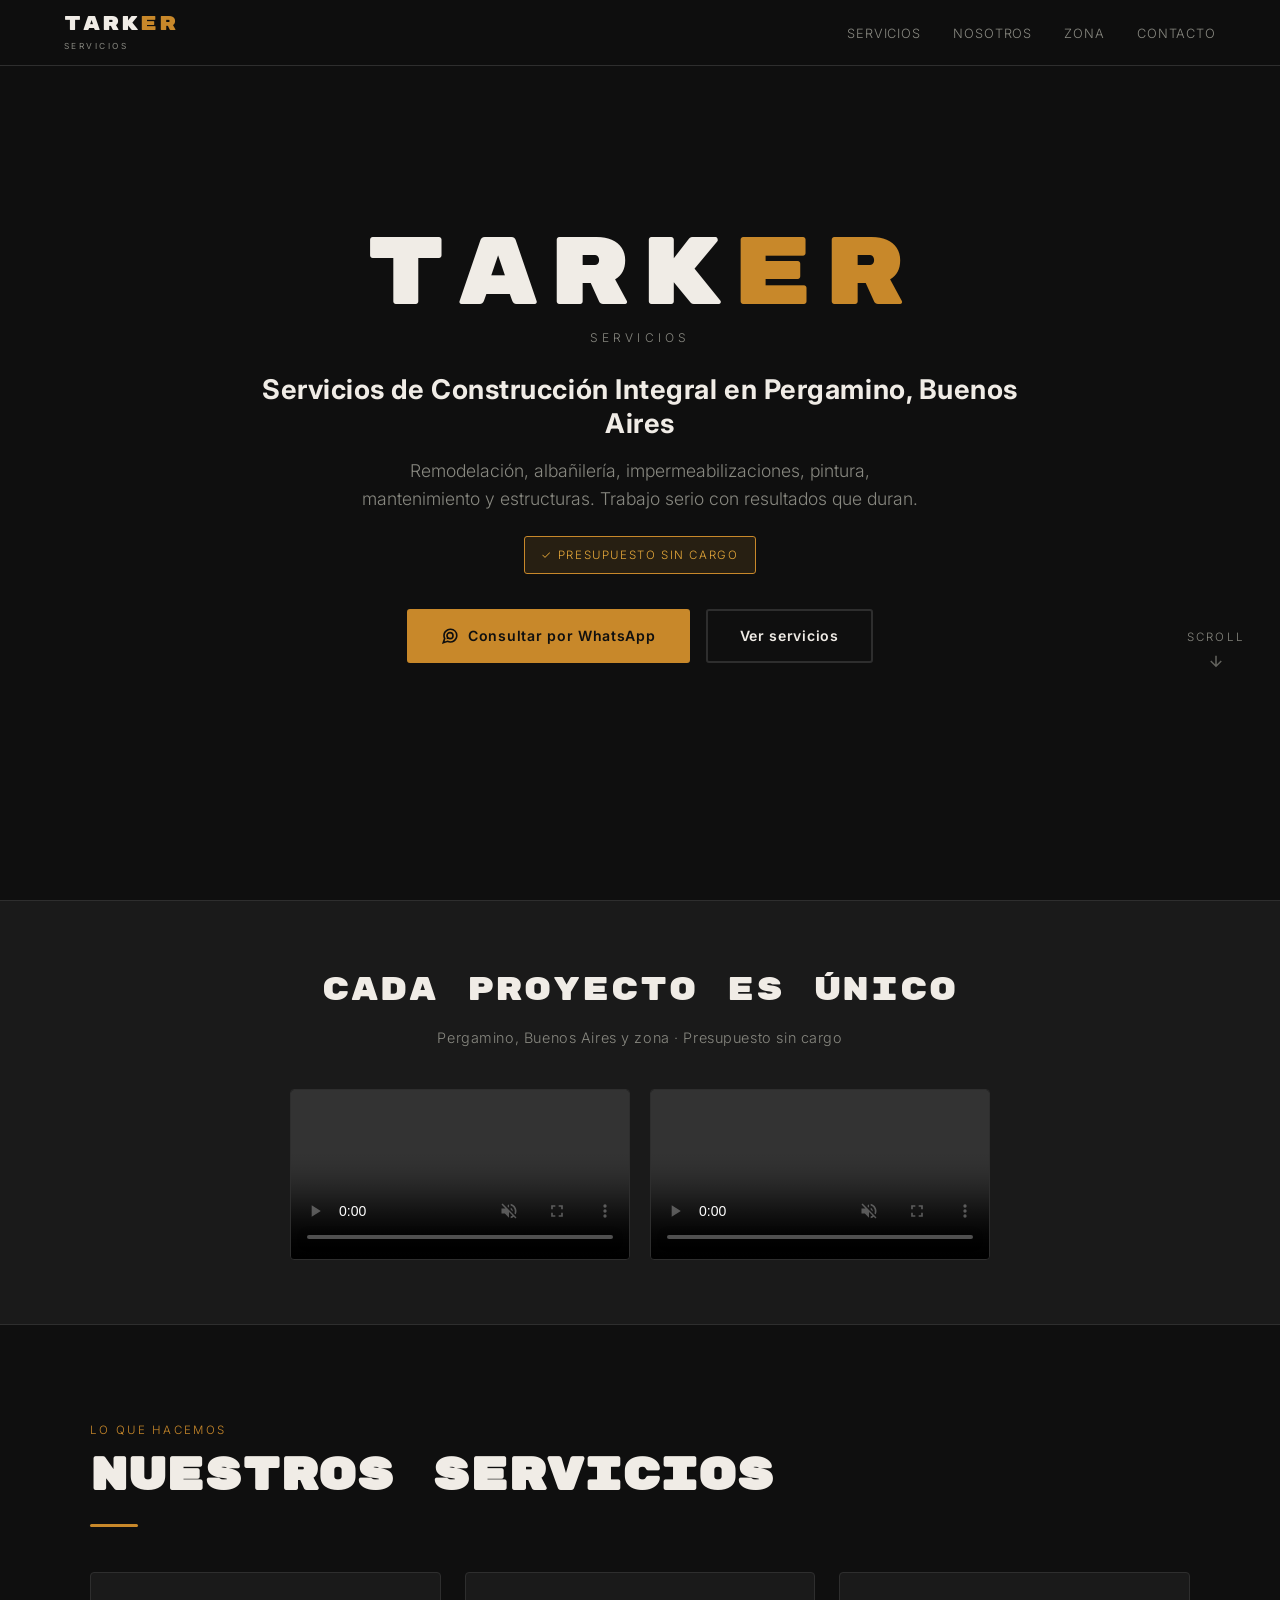
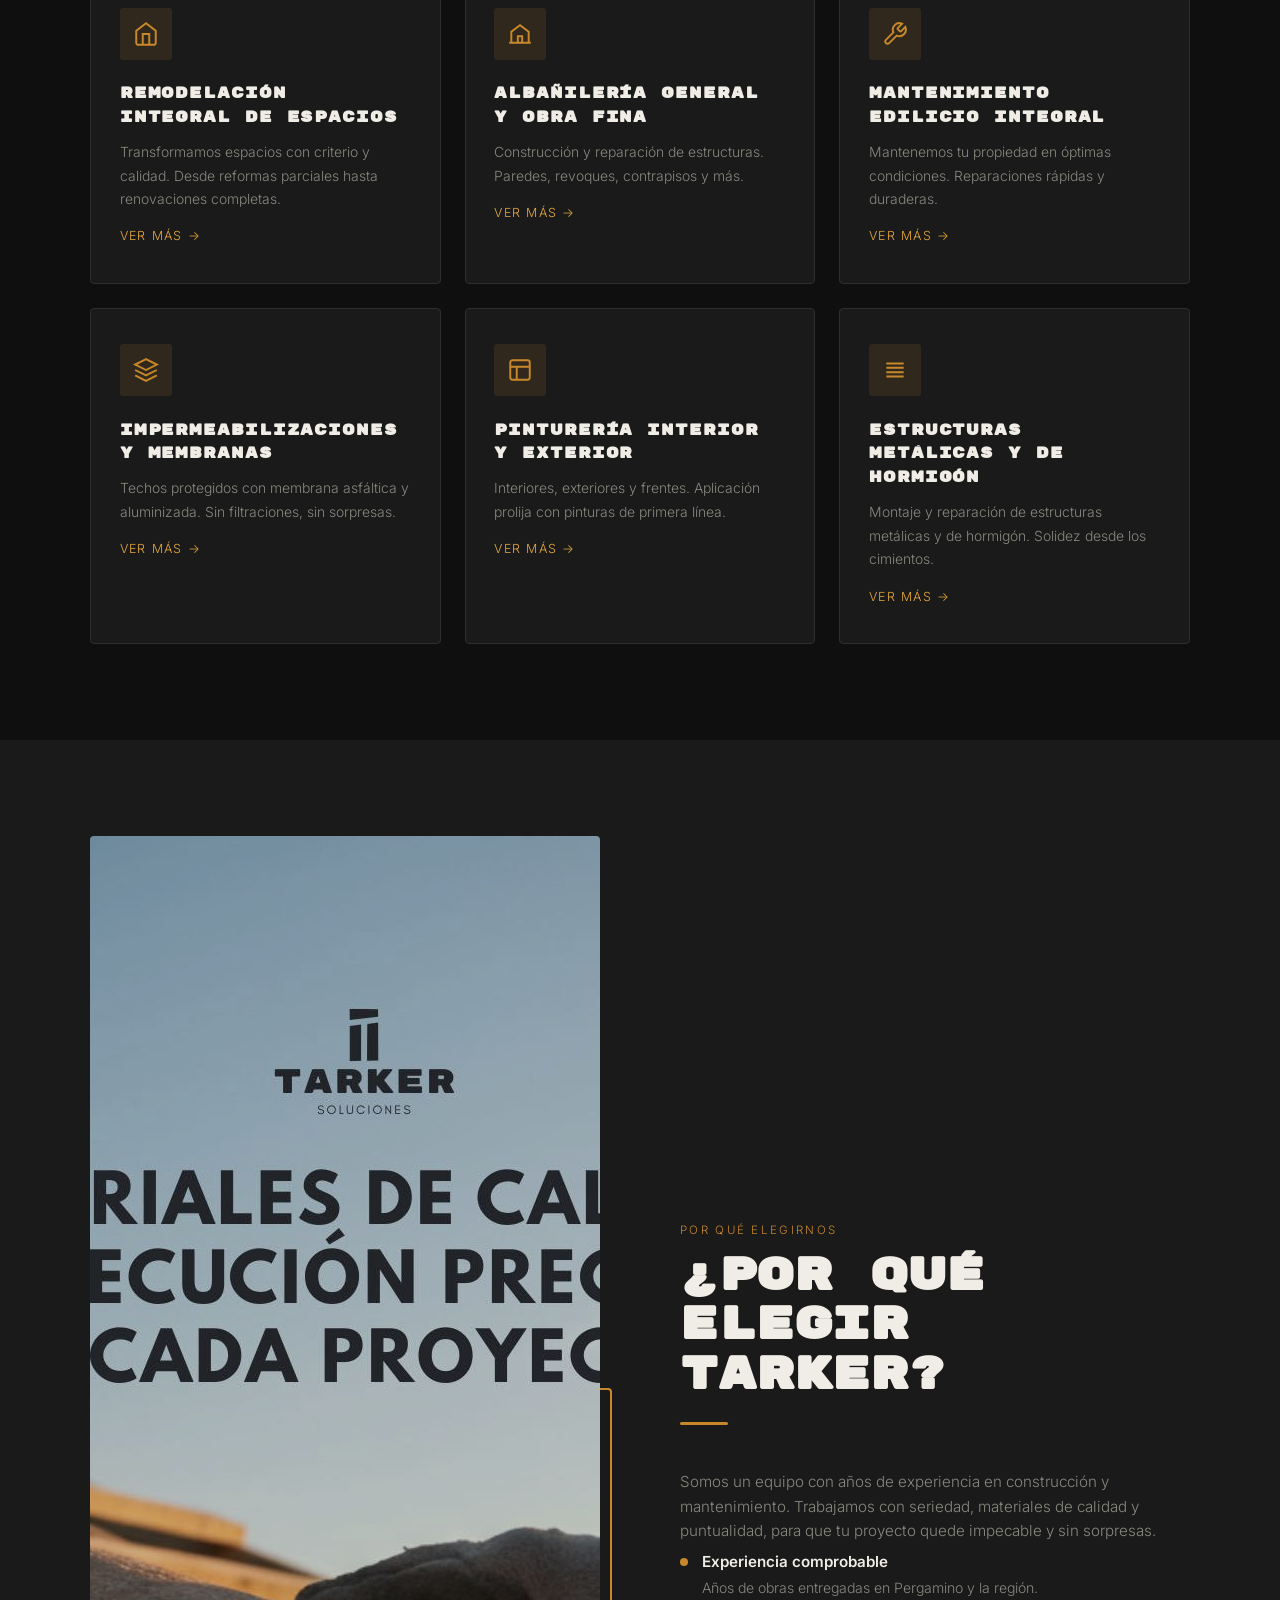
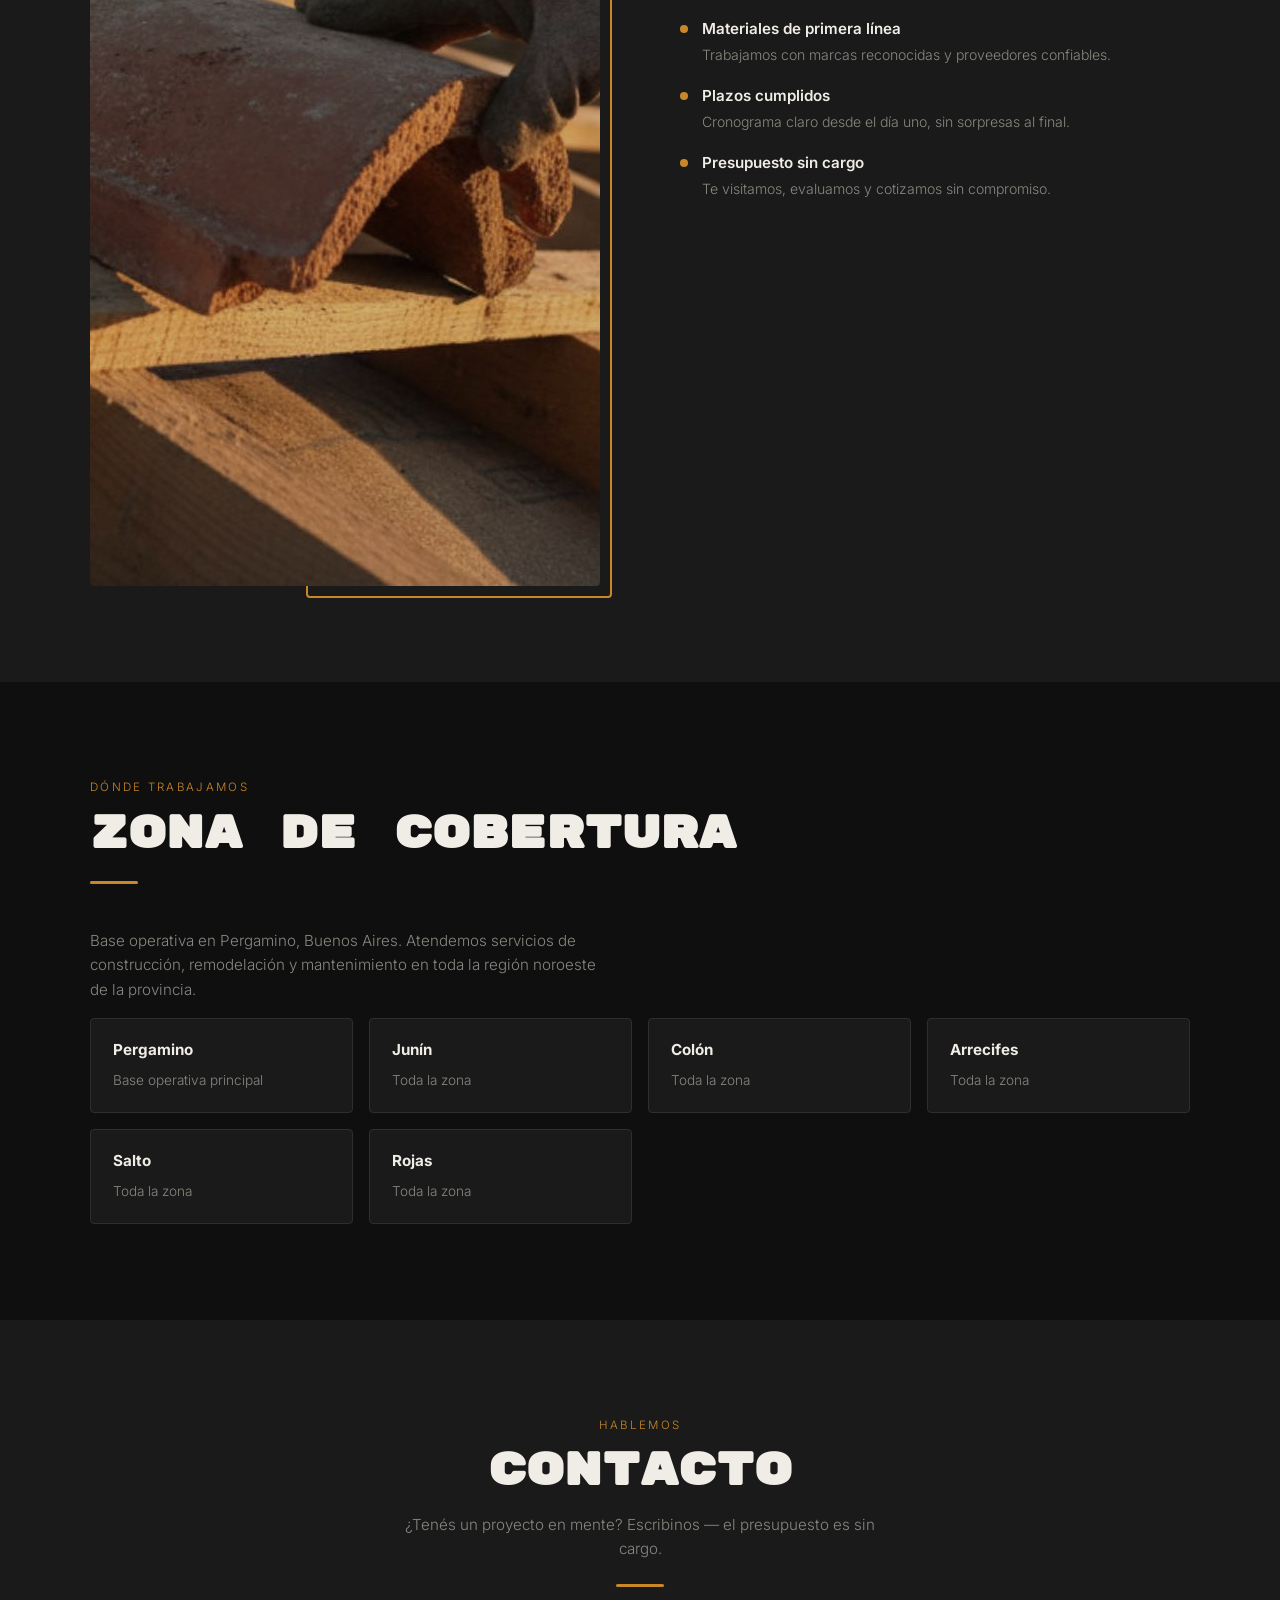
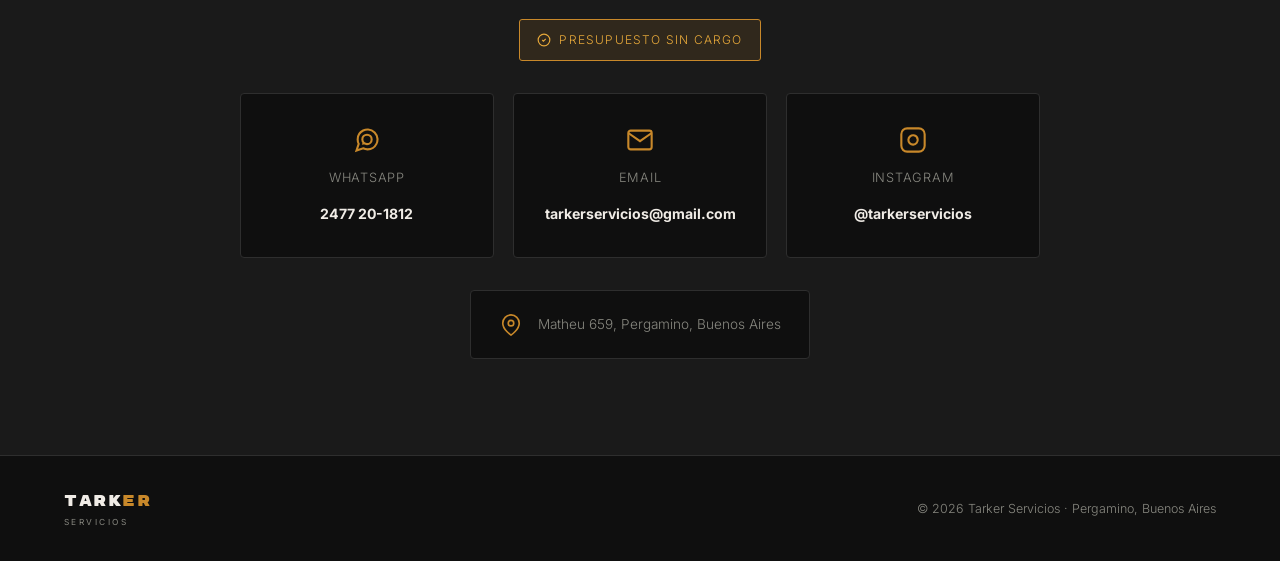
<file: index.html>
<!DOCTYPE html>
<html lang="es-AR">
<head>
  <meta charset="UTF-8" />
  <meta name="viewport" content="width=device-width, initial-scale=1.0"/>

  <title>Tarker Servicios | Construcción, Remodelación y Mantenimiento en Pergamino</title>
  <meta name="description" content="Remodelaciones, albañilería, impermeabilizaciones, pintura, mantenimiento y estructuras en Pergamino, Buenos Aires y zona. Presupuesto sin cargo.">
  <meta name="keywords" content="remodelación, albañilería, impermeabilizaciones, pintura, mantenimiento, estructuras metálicas, construcción, Pergamino, Buenos Aires">
  <meta name="robots" content="index, follow, max-image-preview:large">
  <meta name="author" content="Tarker Servicios">
  <link rel="canonical" href="https://tarkerservicios.com.ar/">

  <!-- Open Graph -->
  <meta property="og:type" content="website">
  <meta property="og:locale" content="es_AR">
  <meta property="og:site_name" content="Tarker Servicios">
  <meta property="og:title" content="Tarker Servicios | Construcción, Remodelación y Mantenimiento en Pergamino">
  <meta property="og:description" content="Remodelaciones, albañilería, impermeabilizaciones, pintura, mantenimiento y estructuras en Pergamino, Buenos Aires y zona. Presupuesto sin cargo.">
  <meta property="og:url" content="https://tarkerservicios.com.ar/">
  <meta property="og:image" content="https://tarkerservicios.com.ar/logo.png">

  <!-- Twitter Card -->
  <meta name="twitter:card" content="summary_large_image">
  <meta name="twitter:title" content="Tarker Servicios | Construcción, Remodelación y Mantenimiento en Pergamino">
  <meta name="twitter:description" content="Remodelaciones, albañilería, impermeabilizaciones, pintura, mantenimiento y estructuras en Pergamino, Buenos Aires y zona. Presupuesto sin cargo.">
  <meta name="twitter:image" content="https://tarkerservicios.com.ar/logo.png">

  <link rel="icon" type="image/png" href="/logo.png">
  <link rel="apple-touch-icon" href="/logo.png">
  <link rel="shortcut icon" href="/logo.png">

  <link rel="preconnect" href="https://fonts.googleapis.com"/>
  <link rel="preconnect" href="https://fonts.gstatic.com" crossorigin/>
  <link href="https://fonts.googleapis.com/css2?family=Rubik+Mono+One&family=Inter:wght@300;400;600;700&display=swap" rel="stylesheet"/>
  <link rel="stylesheet" href="styles/main.css">

  <!-- JSON-LD: LocalBusiness -->
  <script type="application/ld+json">
  {
    "@context": "https://schema.org",
    "@type": "LocalBusiness",
    "name": "Tarker Servicios",
    "image": "https://tarkerservicios.com.ar/logo.png",
    "logo": "https://tarkerservicios.com.ar/logo.png",
    "address": {
      "@type": "PostalAddress",
      "streetAddress": "Matheu 659",
      "addressLocality": "Pergamino",
      "addressRegion": "Buenos Aires",
      "addressCountry": "AR"
    },
    "areaServed": [
      {"@type": "City", "name": "Pergamino"},
      {"@type": "City", "name": "Junín"},
      {"@type": "City", "name": "Colón"},
      {"@type": "City", "name": "Arrecifes"},
      {"@type": "City", "name": "Salto"},
      {"@type": "City", "name": "Rojas"}
    ],
    "telephone": "+54-9-2477-201812",
    "email": "tarkerservicios@gmail.com",
    "url": "https://tarkerservicios.com.ar",
    "sameAs": [
      "https://www.instagram.com/tarkerservicios/"
    ]
  }
  </script>
</head>
<body>

<!-- NAV -->
<nav>
  <a href="#hero" class="nav-logo-wrap" aria-label="Tarker Servicios — inicio">
    <div>
      <span class="logo-wordmark">TARK<span class="er">ER</span></span>
      <span class="logo-sub">Servicios</span>
    </div>
  </a>
  <button type="button" class="hamburger" aria-label="Abrir menú" aria-controls="nav-menu" aria-expanded="false">☰</button>
  <ul id="nav-menu">
    <li><a href="#servicios">Servicios</a></li>
    <li><a href="#por-que">Nosotros</a></li>
    <li><a href="#zona">Zona</a></li>
    <li><a href="#contacto">Contacto</a></li>
  </ul>
</nav>

<!-- HERO -->
<section id="hero">
  <div class="hero-bg"></div>
  <div class="hero-wordmark" aria-hidden="true">TARK<span class="er">ER</span></div>
  <span class="hero-subbrand">Servicios</span>
  <h1 class="hero-h1">Servicios de Construcción Integral en Pergamino, Buenos Aires</h1>
  <p class="hero-sub">Remodelación, albañilería, impermeabilizaciones, pintura, mantenimiento y estructuras. Trabajo serio con resultados que duran.</p>
  <span class="hero-badge-free">✓ Presupuesto sin cargo</span>
  <div class="hero-cta">
    <a href="https://wa.me/5492477201812" target="_blank" rel="noopener noreferrer" class="btn btn-primary">
      <svg viewBox="0 0 24 24" fill="none" stroke="currentColor" stroke-width="2.2" width="18" height="18" aria-hidden="true"><path d="M21 11.5a8.38 8.38 0 0 1-.9 3.8 8.5 8.5 0 0 1-7.6 4.7 8.38 8.38 0 0 1-3.8-.9L3 21l1.9-5.7a8.38 8.38 0 0 1-.9-3.8 8.5 8.5 0 0 1 4.7-7.6 8.38 8.38 0 0 1 3.8-.9h.5a8.48 8.48 0 0 1 8 8v.5z"/><path d="M16 11.5a4 4 0 0 1-4 4c-.9 0-1.75-.3-2.43-.8l-.57.15.2-.54A3.97 3.97 0 0 1 8 11.5a4 4 0 0 1 4-4 4 4 0 0 1 4 4z"/></svg>
      Consultar por WhatsApp
    </a>
    <a href="#servicios" class="btn btn-outline">Ver servicios</a>
  </div>
  <div class="scroll-hint">
    <span>Scroll</span>
    <svg viewBox="0 0 24 24" fill="none" stroke="currentColor" stroke-width="2" width="18" height="18" aria-hidden="true"><path d="M12 5v14M5 12l7 7 7-7"/></svg>
  </div>
</section>

<!-- BANNER VIDEOS -->
<div id="banner-trabajo">
  <div class="banner-title-block reveal">
    <span class="banner-eyebrow">CADA PROYECTO ES ÚNICO</span>
    <p>Pergamino, Buenos Aires y zona · Presupuesto sin cargo</p>
  </div>
  <div class="videos-grid">
    <div class="video-wrap reveal">
      <video controls playsinline preload="metadata" muted aria-label="Detrás de cada trabajo de Tarker Servicios">
        <source src="video2" type="video/mp4"/>
      </video>
    </div>
    <div class="video-wrap reveal">
      <video controls playsinline preload="metadata" muted aria-label="Impermeabilización de techo antes y después por Tarker Servicios">
        <source src="video1.mp4" type="video/mp4"/>
      </video>
    </div>
  </div>
</div>

<!-- SERVICIOS -->
<section id="servicios">
  <div class="inner">
    <p class="section-label reveal">Lo que hacemos</p>
    <h2 class="section-title reveal">Nuestros Servicios</h2>
    <div class="divider reveal"></div>
    <div class="services-grid">

      <a href="/servicios/remodelacion/" class="service-card reveal">
        <div class="service-icon"><svg viewBox="0 0 24 24" stroke-width="1.8" aria-hidden="true"><path d="M3 9l9-7 9 7v11a2 2 0 0 1-2 2H5a2 2 0 0 1-2-2z"/><polyline points="9 22 9 12 15 12 15 22"/></svg></div>
        <h3>Remodelación integral de espacios</h3>
        <p>Transformamos espacios con criterio y calidad. Desde reformas parciales hasta renovaciones completas.</p>
        <span class="service-card-link">Ver más →</span>
      </a>

      <a href="/servicios/albanileria/" class="service-card reveal">
        <div class="service-icon"><svg viewBox="0 0 24 24" stroke-width="1.8" aria-hidden="true"><path d="M2 20h20M4 20V10l8-6 8 6v10"/><path d="M10 20v-6h4v6"/></svg></div>
        <h3>Albañilería general y obra fina</h3>
        <p>Construcción y reparación de estructuras. Paredes, revoques, contrapisos y más.</p>
        <span class="service-card-link">Ver más →</span>
      </a>

      <a href="/servicios/mantenimiento/" class="service-card reveal">
        <div class="service-icon"><svg viewBox="0 0 24 24" stroke-width="1.8" aria-hidden="true"><path d="M14.7 6.3a1 1 0 0 0 0 1.4l1.6 1.6a1 1 0 0 0 1.4 0l3.77-3.77a6 6 0 0 1-7.94 7.94l-6.91 6.91a2.12 2.12 0 0 1-3 0 2.12 2.12 0 0 1 0-3l6.91-6.91a6 6 0 0 1 7.94-7.94z"/></svg></div>
        <h3>Mantenimiento edilicio integral</h3>
        <p>Mantenemos tu propiedad en óptimas condiciones. Reparaciones rápidas y duraderas.</p>
        <span class="service-card-link">Ver más →</span>
      </a>

      <a href="/servicios/impermeabilizaciones/" class="service-card reveal">
        <div class="service-icon"><svg viewBox="0 0 24 24" stroke-width="1.8" aria-hidden="true"><path d="M12 2L2 7l10 5 10-5-10-5z"/><path d="M2 17l10 5 10-5M2 12l10 5 10-5"/></svg></div>
        <h3>Impermeabilizaciones y membranas</h3>
        <p>Techos protegidos con membrana asfáltica y aluminizada. Sin filtraciones, sin sorpresas.</p>
        <span class="service-card-link">Ver más →</span>
      </a>

      <a href="/servicios/pintureria/" class="service-card reveal">
        <div class="service-icon"><svg viewBox="0 0 24 24" stroke-width="1.8" aria-hidden="true"><rect x="3" y="3" width="18" height="18" rx="2"/><path d="M3 9h18M9 21V9"/></svg></div>
        <h3>Pinturería interior y exterior</h3>
        <p>Interiores, exteriores y frentes. Aplicación prolija con pinturas de primera línea.</p>
        <span class="service-card-link">Ver más →</span>
      </a>

      <a href="/servicios/estructuras-metalicas/" class="service-card reveal">
        <div class="service-icon"><svg viewBox="0 0 24 24" stroke-width="1.8" aria-hidden="true"><path d="M4 6h16M4 10h16M4 14h16M4 18h16"/></svg></div>
        <h3>Estructuras metálicas y de hormigón</h3>
        <p>Montaje y reparación de estructuras metálicas y de hormigón. Solidez desde los cimientos.</p>
        <span class="service-card-link">Ver más →</span>
      </a>

    </div>
  </div>
</section>

<!-- POR QUÉ ELEGIR TARKER -->
<section id="por-que">
  <div class="inner">
    <div class="about-img-wrap reveal">
      <img src="/equipo-tarker-pergamino.jpg" alt="Trabajador de Tarker Servicios en obra de remodelación en Pergamino" loading="lazy" width="1080" height="1350"/>
    </div>
    <div class="about-text">
      <p class="section-label reveal">Por qué elegirnos</p>
      <h2 class="section-title reveal">¿Por qué elegir Tarker?</h2>
      <div class="divider reveal"></div>
      <p class="section-desc reveal">Somos un equipo con años de experiencia en construcción y mantenimiento. Trabajamos con seriedad, materiales de calidad y puntualidad, para que tu proyecto quede impecable y sin sorpresas.</p>
      <ul class="por-que-list reveal">
        <li><strong>Experiencia comprobable</strong><span>Años de obras entregadas en Pergamino y la región.</span></li>
        <li><strong>Materiales de primera línea</strong><span>Trabajamos con marcas reconocidas y proveedores confiables.</span></li>
        <li><strong>Plazos cumplidos</strong><span>Cronograma claro desde el día uno, sin sorpresas al final.</span></li>
        <li><strong>Presupuesto sin cargo</strong><span>Te visitamos, evaluamos y cotizamos sin compromiso.</span></li>
      </ul>
    </div>
  </div>
</section>

<!-- ZONA DE COBERTURA -->
<section id="zona">
  <div class="inner">
    <p class="section-label reveal">Dónde trabajamos</p>
    <h2 class="section-title reveal">Zona de cobertura</h2>
    <div class="divider reveal"></div>
    <p class="section-desc reveal">Base operativa en Pergamino, Buenos Aires. Atendemos servicios de construcción, remodelación y mantenimiento en toda la región noroeste de la provincia.</p>
    <div class="zona-grid">
      <div class="zona-card reveal"><strong>Pergamino</strong><span>Base operativa principal</span></div>
      <div class="zona-card reveal"><strong>Junín</strong><span>Toda la zona</span></div>
      <div class="zona-card reveal"><strong>Colón</strong><span>Toda la zona</span></div>
      <div class="zona-card reveal"><strong>Arrecifes</strong><span>Toda la zona</span></div>
      <div class="zona-card reveal"><strong>Salto</strong><span>Toda la zona</span></div>
      <div class="zona-card reveal"><strong>Rojas</strong><span>Toda la zona</span></div>
    </div>
  </div>
</section>

<!-- CONTACTO -->
<section id="contacto">
  <div class="inner">
    <p class="section-label reveal">Hablemos</p>
    <h2 class="section-title reveal">Contacto</h2>
    <p class="section-desc reveal">¿Tenés un proyecto en mente? Escribinos — el presupuesto es sin cargo.</p>
    <div class="divider reveal"></div>
    <div class="presupuesto-tag reveal">
      <svg viewBox="0 0 24 24" stroke-width="2" aria-hidden="true"><path d="M9 12l2 2 4-4"/><circle cx="12" cy="12" r="10"/></svg>
      Presupuesto sin cargo
    </div>
    <div class="contact-cards">
      <a href="https://wa.me/5492477201812" target="_blank" rel="noopener noreferrer" class="contact-card reveal">
        <svg viewBox="0 0 24 24" stroke-width="1.8" aria-hidden="true"><path d="M21 11.5a8.38 8.38 0 0 1-.9 3.8 8.5 8.5 0 0 1-7.6 4.7 8.38 8.38 0 0 1-3.8-.9L3 21l1.9-5.7a8.38 8.38 0 0 1-.9-3.8 8.5 8.5 0 0 1 4.7-7.6 8.38 8.38 0 0 1 3.8-.9h.5a8.48 8.48 0 0 1 8 8v.5z"/><path d="M16 11.5a4 4 0 0 1-4 4c-.9 0-1.75-.3-2.43-.8l-.57.15.2-.54A3.97 3.97 0 0 1 8 11.5a4 4 0 0 1 4-4 4 4 0 0 1 4 4z"/></svg>
        <span>WhatsApp</span>
        <strong>2477 20-1812</strong>
      </a>
      <a href="mailto:tarkerservicios@gmail.com" class="contact-card reveal">
        <svg viewBox="0 0 24 24" stroke-width="1.8" aria-hidden="true"><path d="M4 4h16c1.1 0 2 .9 2 2v12c0 1.1-.9 2-2 2H4c-1.1 0-2-.9-2-2V6c0-1.1.9-2 2-2z"/><polyline points="22,6 12,13 2,6"/></svg>
        <span>Email</span>
        <strong>tarkerservicios@gmail.com</strong>
      </a>
      <a href="https://www.instagram.com/tarkerservicios/" target="_blank" rel="noopener noreferrer" class="contact-card reveal">
        <svg viewBox="0 0 24 24" stroke-width="1.8" aria-hidden="true"><rect x="2" y="2" width="20" height="20" rx="5"/><path d="M16 11.37A4 4 0 1 1 12.63 8 4 4 0 0 1 16 11.37z"/><line x1="17.5" y1="6.5" x2="17.51" y2="6.5"/></svg>
        <span>Instagram</span>
        <strong>@tarkerservicios</strong>
      </a>
    </div>
    <div class="address-block reveal">
      <svg viewBox="0 0 24 24" stroke-width="1.8" width="22" height="22" aria-hidden="true"><path d="M21 10c0 7-9 13-9 13s-9-6-9-13a9 9 0 0 1 18 0z"/><circle cx="12" cy="10" r="3"/></svg>
      Matheu 659, Pergamino, Buenos Aires
    </div>
  </div>
</section>

<!-- FOOTER -->
<footer>
  <a href="#hero" class="nav-logo-wrap">
    <div>
      <span class="logo-wordmark" style="font-size:.95rem">TARK<span class="er">ER</span></span>
      <span class="logo-sub">Servicios</span>
    </div>
  </a>
  <p>© 2026 Tarker Servicios · Pergamino, Buenos Aires</p>
</footer>

<script>
  const observer = new IntersectionObserver(
    entries => entries.forEach(e => { if(e.isIntersecting){e.target.classList.add('visible');observer.unobserve(e.target);} }),
    { threshold: 0.1 }
  );
  document.querySelectorAll('.reveal').forEach(el => observer.observe(el));
  document.querySelectorAll('.service-card,.contact-card').forEach((el,i)=>{ el.style.transitionDelay=(i*.08)+'s'; });

  const hamburger = document.querySelector('.hamburger');
  const navMenu = document.querySelector('#nav-menu');
  hamburger.addEventListener('click', () => {
    const open = navMenu.classList.toggle('active');
    hamburger.setAttribute('aria-expanded', open ? 'true' : 'false');
  });

  const hideScrollHintOnce = () => {
    const hint = document.querySelector('.scroll-hint');
    if (hint) {
      hint.style.opacity = '0';
      hint.style.pointerEvents = 'none';
    }
    window.removeEventListener('scroll', hideScrollHintOnce);
  };
  window.addEventListener('scroll', hideScrollHintOnce, { once: true });
</script>
</body>
</html>
</file>
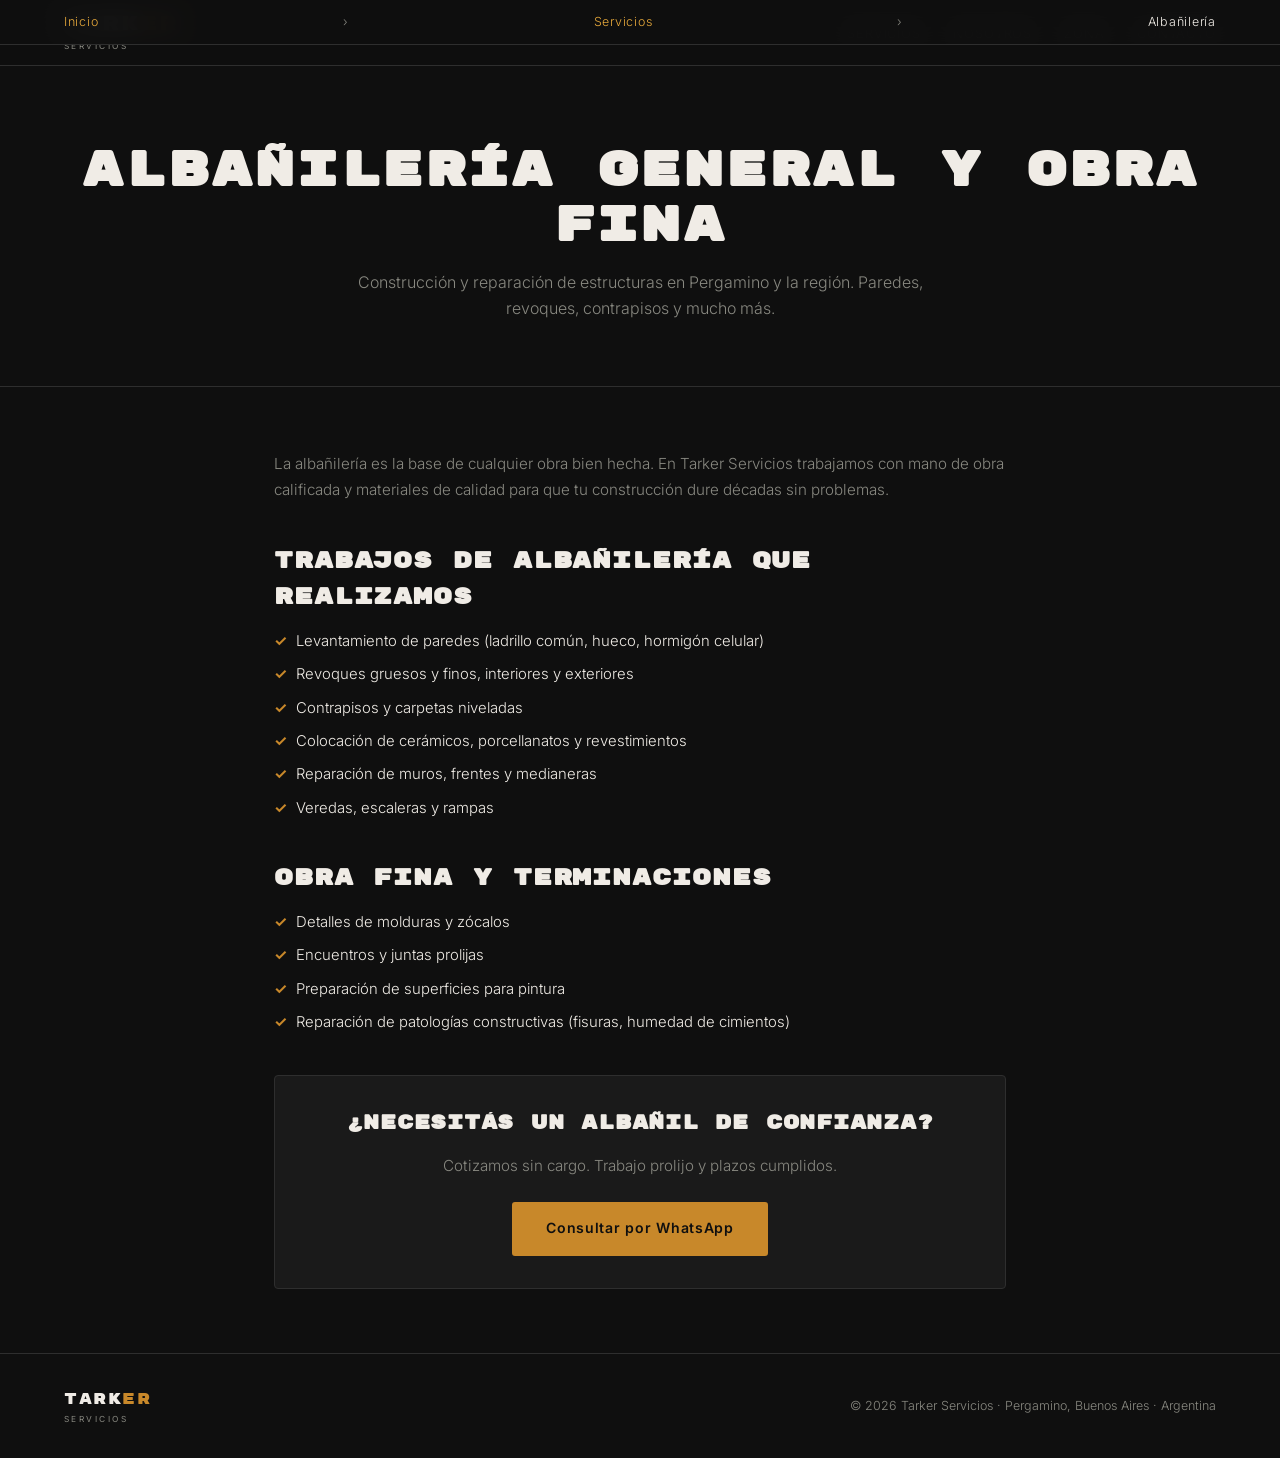
<file: servicios/albanileria/index.html>
<!DOCTYPE html>
<html lang="es-AR">
<head>
  <meta charset="UTF-8" />
  <meta name="viewport" content="width=device-width, initial-scale=1.0"/>
  <title>Albañilería General y Obra Fina en Pergamino | Tarker Servicios</title>
  <meta name="description" content="Servicios de albañilería en Pergamino y zona: paredes, revoques, contrapisos, reparaciones y obra fina. Trabajo prolijo con materiales de calidad.">
  <meta name="keywords" content="albañilería, albañiles, revoques, paredes, contrapisos, obra fina, Pergamino, Buenos Aires">
  <meta name="robots" content="index, follow, max-image-preview:large">
  <link rel="canonical" href="https://tarkerservicios.com.ar/servicios/albanileria/">

  <meta property="og:type" content="article">
  <meta property="og:locale" content="es_AR">
  <meta property="og:site_name" content="Tarker Servicios">
  <meta property="og:title" content="Albañilería General y Obra Fina en Pergamino | Tarker Servicios">
  <meta property="og:description" content="Paredes, revoques, contrapisos y reparaciones en Pergamino. Presupuesto sin cargo.">
  <meta property="og:url" content="https://tarkerservicios.com.ar/servicios/albanileria/">

  <link rel="icon" type="image/png" href="/logo.png">
  <link rel="apple-touch-icon" href="/logo.png">
  <link rel="shortcut icon" href="/logo.png">
  <link rel="preconnect" href="https://fonts.googleapis.com"/>
  <link rel="preconnect" href="https://fonts.gstatic.com" crossorigin/>
  <link href="https://fonts.googleapis.com/css2?family=Rubik+Mono+One&family=Inter:wght@300;400;600;700&display=swap" rel="stylesheet"/>
  <link rel="stylesheet" href="/styles/main.css">

  <script type="application/ld+json">
  {
    "@context": "https://schema.org",
    "@type": "Service",
    "serviceType": "Albañilería general y obra fina",
    "provider": {
      "@type": "LocalBusiness","name":"Tarker Servicios","telephone":"+54-9-2477-201812",
      "address":{"@type":"PostalAddress","streetAddress":"Matheu 659","addressLocality":"Pergamino","addressRegion":"Buenos Aires","addressCountry":"AR"},
      "url":"https://tarkerservicios.com.ar"
    },
    "areaServed":{"@type":"City","name":"Pergamino"},
    "url":"https://tarkerservicios.com.ar/servicios/albanileria/"
  }
  </script>
  <script type="application/ld+json">
  {"@context":"https://schema.org","@type":"BreadcrumbList","itemListElement":[
    {"@type":"ListItem","position":1,"name":"Inicio","item":"https://tarkerservicios.com.ar/"},
    {"@type":"ListItem","position":2,"name":"Servicios","item":"https://tarkerservicios.com.ar/#servicios"},
    {"@type":"ListItem","position":3,"name":"Albañilería","item":"https://tarkerservicios.com.ar/servicios/albanileria/"}
  ]}
  </script>
</head>
<body>

<nav>
  <a href="/" class="nav-logo-wrap" aria-label="Tarker Servicios — inicio"><div><span class="logo-wordmark">TARK<span class="er">ER</span></span><span class="logo-sub">Servicios</span></div></a>
  <button type="button" class="hamburger" aria-label="Abrir menú" aria-controls="nav-menu" aria-expanded="false">☰</button>
  <ul id="nav-menu">
    <li><a href="/#servicios">Servicios</a></li>
    <li><a href="/#por-que">Nosotros</a></li>
    <li><a href="/#zona">Zona</a></li>
    <li><a href="/#contacto">Contacto</a></li>
  </ul>
</nav>

<header class="page-hero">
  <nav class="breadcrumbs" aria-label="Migas de pan">
    <a href="/">Inicio</a> &rsaquo; <a href="/#servicios">Servicios</a> &rsaquo; <span aria-current="page">Albañilería</span>
  </nav>
  <h1>Albañilería General y Obra Fina</h1>
  <p class="lead">Construcción y reparación de estructuras en Pergamino y la región. Paredes, revoques, contrapisos y mucho más.</p>
</header>

<main class="page-content">
  <p>La albañilería es la base de cualquier obra bien hecha. En Tarker Servicios trabajamos con mano de obra calificada y materiales de calidad para que tu construcción dure décadas sin problemas.</p>

  <h2>Trabajos de albañilería que realizamos</h2>
  <ul>
    <li>Levantamiento de paredes (ladrillo común, hueco, hormigón celular)</li>
    <li>Revoques gruesos y finos, interiores y exteriores</li>
    <li>Contrapisos y carpetas niveladas</li>
    <li>Colocación de cerámicos, porcellanatos y revestimientos</li>
    <li>Reparación de muros, frentes y medianeras</li>
    <li>Veredas, escaleras y rampas</li>
  </ul>

  <h2>Obra fina y terminaciones</h2>
  <ul>
    <li>Detalles de molduras y zócalos</li>
    <li>Encuentros y juntas prolijas</li>
    <li>Preparación de superficies para pintura</li>
    <li>Reparación de patologías constructivas (fisuras, humedad de cimientos)</li>
  </ul>

  <div class="page-cta">
    <h2>¿Necesitás un albañil de confianza?</h2>
    <p>Cotizamos sin cargo. Trabajo prolijo y plazos cumplidos.</p>
    <a href="https://wa.me/5492477201812" target="_blank" rel="noopener noreferrer" class="btn btn-primary">Consultar por WhatsApp</a>
  </div>
</main>

<footer>
  <a href="/" class="nav-logo-wrap"><div><span class="logo-wordmark" style="font-size:.95rem">TARK<span class="er">ER</span></span><span class="logo-sub">Servicios</span></div></a>
  <p>© 2026 Tarker Servicios · Pergamino, Buenos Aires · Argentina</p>
</footer>

<script>
  const h=document.querySelector('.hamburger'),n=document.querySelector('#nav-menu');
  h.addEventListener('click',()=>{const o=n.classList.toggle('active');h.setAttribute('aria-expanded',o?'true':'false');});
</script>
</body>
</html>
</file>
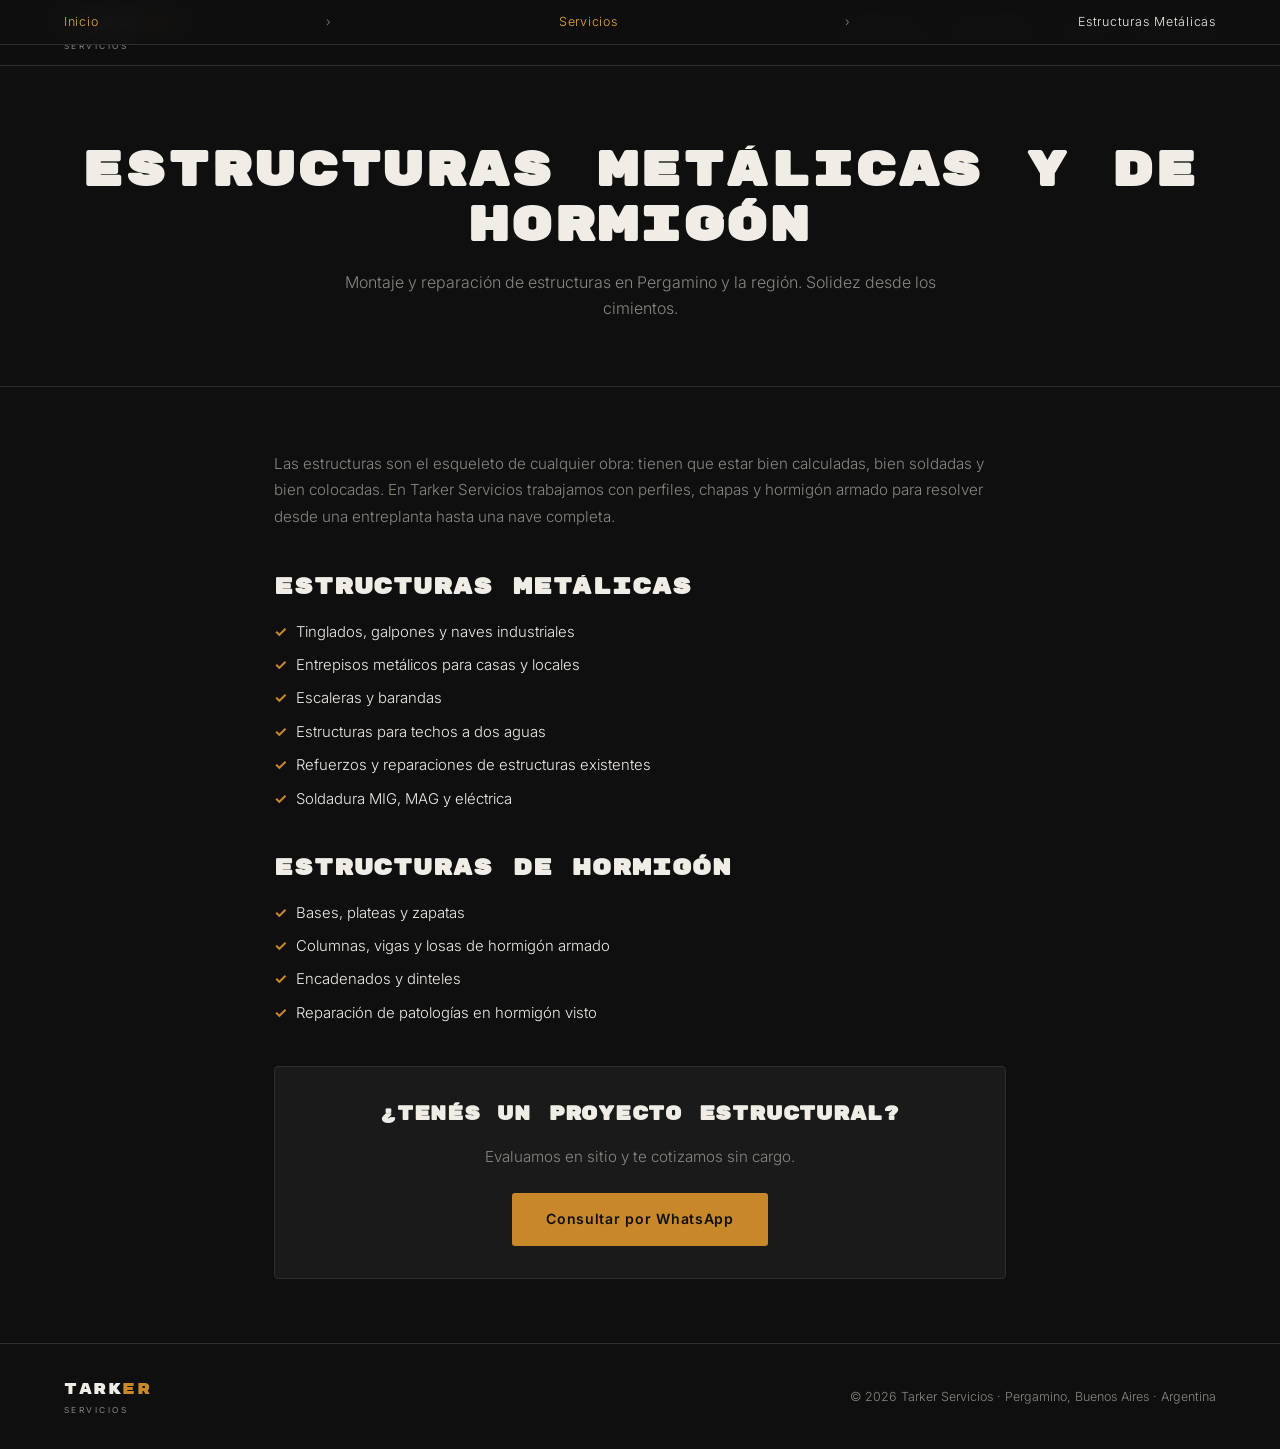
<file: servicios/estructuras-metalicas/index.html>
<!DOCTYPE html>
<html lang="es-AR">
<head>
  <meta charset="UTF-8" />
  <meta name="viewport" content="width=device-width, initial-scale=1.0"/>
  <title>Estructuras Metálicas y de Hormigón en Pergamino | Tarker Servicios</title>
  <meta name="description" content="Montaje y reparación de estructuras metálicas y de hormigón en Pergamino y zona. Solidez desde los cimientos. Presupuesto sin cargo.">
  <meta name="keywords" content="estructuras metálicas, herrería de obra, hormigón armado, vigas, columnas, entrepisos, Pergamino, Buenos Aires">
  <meta name="robots" content="index, follow, max-image-preview:large">
  <link rel="canonical" href="https://tarkerservicios.com.ar/servicios/estructuras-metalicas/">

  <meta property="og:type" content="article">
  <meta property="og:locale" content="es_AR">
  <meta property="og:site_name" content="Tarker Servicios">
  <meta property="og:title" content="Estructuras Metálicas y de Hormigón en Pergamino | Tarker Servicios">
  <meta property="og:description" content="Montaje y reparación de estructuras. Solidez desde los cimientos.">
  <meta property="og:url" content="https://tarkerservicios.com.ar/servicios/estructuras-metalicas/">

  <link rel="icon" type="image/png" href="/logo.png">
  <link rel="apple-touch-icon" href="/logo.png">
  <link rel="shortcut icon" href="/logo.png">
  <link rel="preconnect" href="https://fonts.googleapis.com"/>
  <link rel="preconnect" href="https://fonts.gstatic.com" crossorigin/>
  <link href="https://fonts.googleapis.com/css2?family=Rubik+Mono+One&family=Inter:wght@300;400;600;700&display=swap" rel="stylesheet"/>
  <link rel="stylesheet" href="/styles/main.css">

  <script type="application/ld+json">
  {
    "@context":"https://schema.org","@type":"Service",
    "serviceType":"Estructuras metálicas y de hormigón",
    "provider":{"@type":"LocalBusiness","name":"Tarker Servicios","telephone":"+54-9-2477-201812",
      "address":{"@type":"PostalAddress","streetAddress":"Matheu 659","addressLocality":"Pergamino","addressRegion":"Buenos Aires","addressCountry":"AR"},
      "url":"https://tarkerservicios.com.ar"},
    "areaServed":{"@type":"City","name":"Pergamino"},
    "url":"https://tarkerservicios.com.ar/servicios/estructuras-metalicas/"
  }
  </script>
  <script type="application/ld+json">
  {"@context":"https://schema.org","@type":"BreadcrumbList","itemListElement":[
    {"@type":"ListItem","position":1,"name":"Inicio","item":"https://tarkerservicios.com.ar/"},
    {"@type":"ListItem","position":2,"name":"Servicios","item":"https://tarkerservicios.com.ar/#servicios"},
    {"@type":"ListItem","position":3,"name":"Estructuras Metálicas","item":"https://tarkerservicios.com.ar/servicios/estructuras-metalicas/"}
  ]}
  </script>
</head>
<body>

<nav>
  <a href="/" class="nav-logo-wrap" aria-label="Tarker Servicios — inicio"><div><span class="logo-wordmark">TARK<span class="er">ER</span></span><span class="logo-sub">Servicios</span></div></a>
  <button type="button" class="hamburger" aria-label="Abrir menú" aria-controls="nav-menu" aria-expanded="false">☰</button>
  <ul id="nav-menu">
    <li><a href="/#servicios">Servicios</a></li>
    <li><a href="/#por-que">Nosotros</a></li>
    <li><a href="/#zona">Zona</a></li>
    <li><a href="/#contacto">Contacto</a></li>
  </ul>
</nav>

<header class="page-hero">
  <nav class="breadcrumbs" aria-label="Migas de pan">
    <a href="/">Inicio</a> &rsaquo; <a href="/#servicios">Servicios</a> &rsaquo; <span aria-current="page">Estructuras Metálicas</span>
  </nav>
  <h1>Estructuras Metálicas y de Hormigón</h1>
  <p class="lead">Montaje y reparación de estructuras en Pergamino y la región. Solidez desde los cimientos.</p>
</header>

<main class="page-content">
  <p>Las estructuras son el esqueleto de cualquier obra: tienen que estar bien calculadas, bien soldadas y bien colocadas. En Tarker Servicios trabajamos con perfiles, chapas y hormigón armado para resolver desde una entreplanta hasta una nave completa.</p>

  <h2>Estructuras metálicas</h2>
  <ul>
    <li>Tinglados, galpones y naves industriales</li>
    <li>Entrepisos metálicos para casas y locales</li>
    <li>Escaleras y barandas</li>
    <li>Estructuras para techos a dos aguas</li>
    <li>Refuerzos y reparaciones de estructuras existentes</li>
    <li>Soldadura MIG, MAG y eléctrica</li>
  </ul>

  <h2>Estructuras de hormigón</h2>
  <ul>
    <li>Bases, plateas y zapatas</li>
    <li>Columnas, vigas y losas de hormigón armado</li>
    <li>Encadenados y dinteles</li>
    <li>Reparación de patologías en hormigón visto</li>
  </ul>

  <div class="page-cta">
    <h2>¿Tenés un proyecto estructural?</h2>
    <p>Evaluamos en sitio y te cotizamos sin cargo.</p>
    <a href="https://wa.me/5492477201812" target="_blank" rel="noopener noreferrer" class="btn btn-primary">Consultar por WhatsApp</a>
  </div>
</main>

<footer>
  <a href="/" class="nav-logo-wrap"><div><span class="logo-wordmark" style="font-size:.95rem">TARK<span class="er">ER</span></span><span class="logo-sub">Servicios</span></div></a>
  <p>© 2026 Tarker Servicios · Pergamino, Buenos Aires · Argentina</p>
</footer>

<script>
  const h=document.querySelector('.hamburger'),n=document.querySelector('#nav-menu');
  h.addEventListener('click',()=>{const o=n.classList.toggle('active');h.setAttribute('aria-expanded',o?'true':'false');});
</script>
</body>
</html>
</file>
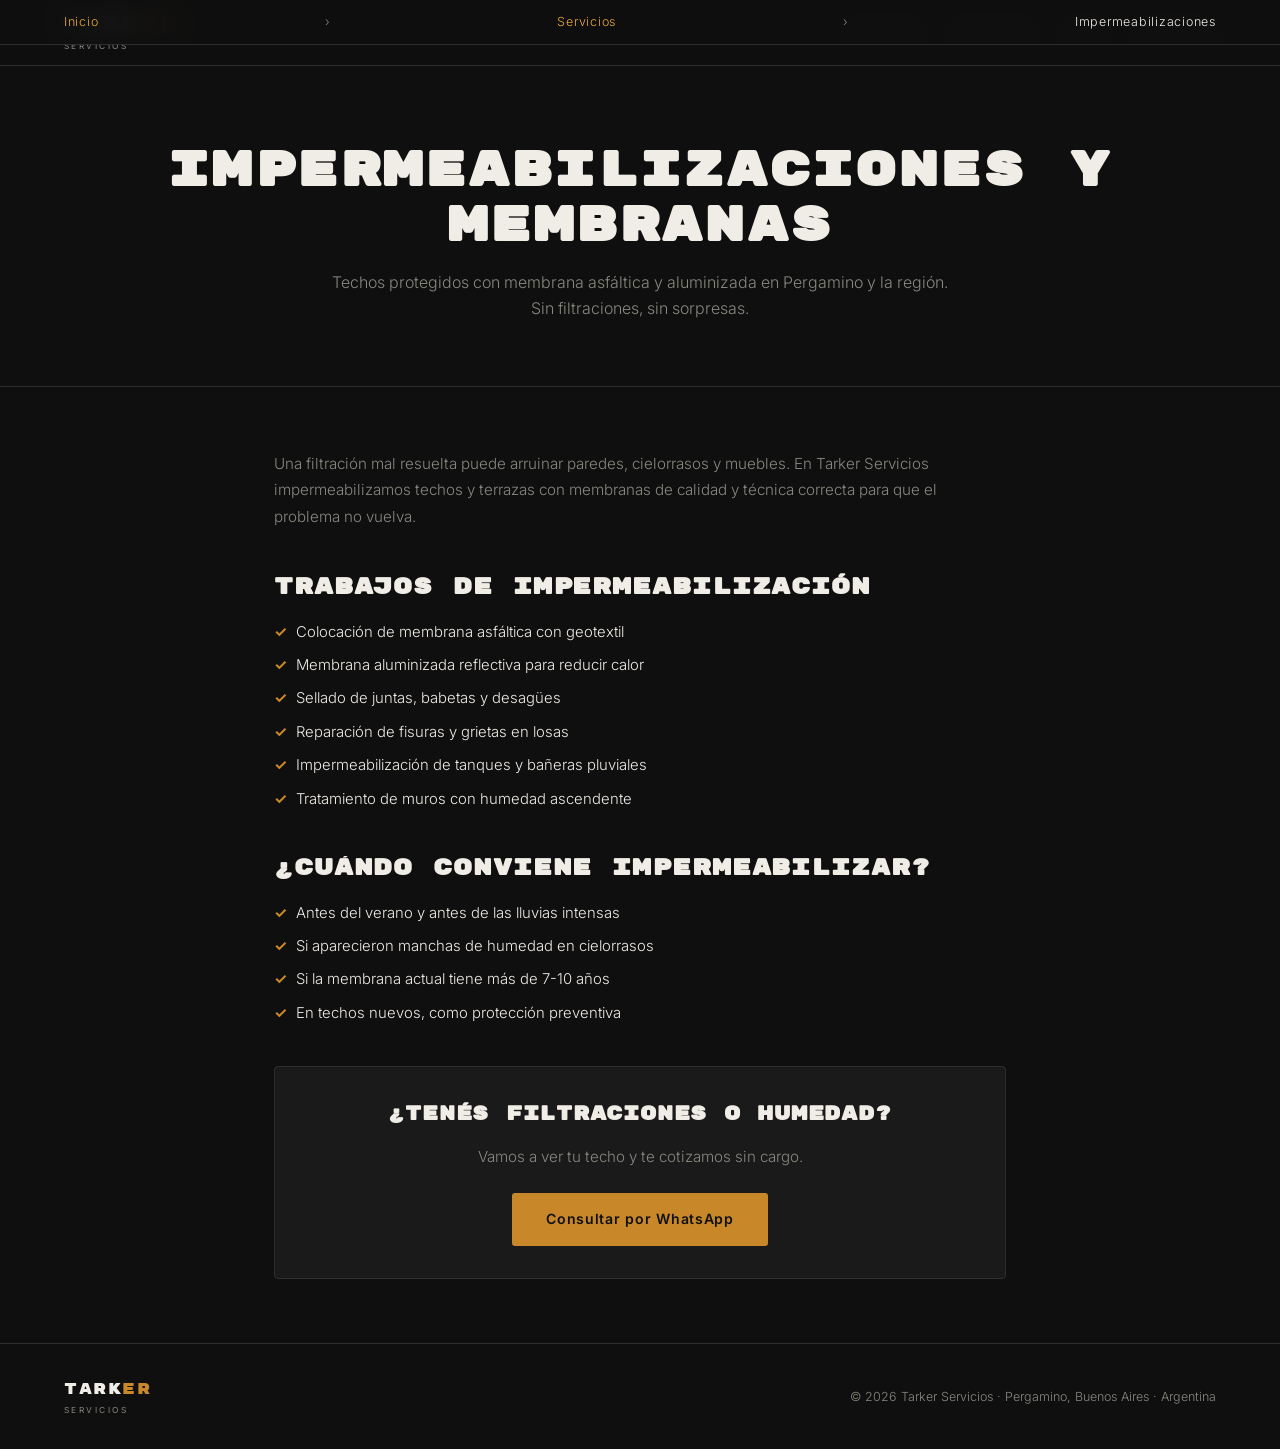
<file: servicios/impermeabilizaciones/index.html>
<!DOCTYPE html>
<html lang="es-AR">
<head>
  <meta charset="UTF-8" />
  <meta name="viewport" content="width=device-width, initial-scale=1.0"/>
  <title>Impermeabilizaciones y Membranas para Techos en Pergamino | Tarker Servicios</title>
  <meta name="description" content="Impermeabilización de techos con membrana asfáltica y aluminizada en Pergamino y zona. Eliminamos filtraciones y humedad. Presupuesto sin cargo.">
  <meta name="keywords" content="impermeabilizaciones, membrana asfáltica, membrana aluminizada, filtraciones, humedad en techos, Pergamino">
  <meta name="robots" content="index, follow, max-image-preview:large">
  <link rel="canonical" href="https://tarkerservicios.com.ar/servicios/impermeabilizaciones/">

  <meta property="og:type" content="article">
  <meta property="og:locale" content="es_AR">
  <meta property="og:site_name" content="Tarker Servicios">
  <meta property="og:title" content="Impermeabilizaciones y Membranas para Techos en Pergamino | Tarker Servicios">
  <meta property="og:description" content="Techos protegidos con membrana asfáltica y aluminizada. Sin filtraciones, sin sorpresas.">
  <meta property="og:url" content="https://tarkerservicios.com.ar/servicios/impermeabilizaciones/">

  <link rel="icon" type="image/png" href="/logo.png">
  <link rel="apple-touch-icon" href="/logo.png">
  <link rel="shortcut icon" href="/logo.png">
  <link rel="preconnect" href="https://fonts.googleapis.com"/>
  <link rel="preconnect" href="https://fonts.gstatic.com" crossorigin/>
  <link href="https://fonts.googleapis.com/css2?family=Rubik+Mono+One&family=Inter:wght@300;400;600;700&display=swap" rel="stylesheet"/>
  <link rel="stylesheet" href="/styles/main.css">

  <script type="application/ld+json">
  {
    "@context":"https://schema.org","@type":"Service",
    "serviceType":"Impermeabilización de techos",
    "provider":{"@type":"LocalBusiness","name":"Tarker Servicios","telephone":"+54-9-2477-201812",
      "address":{"@type":"PostalAddress","streetAddress":"Matheu 659","addressLocality":"Pergamino","addressRegion":"Buenos Aires","addressCountry":"AR"},
      "url":"https://tarkerservicios.com.ar"},
    "areaServed":{"@type":"City","name":"Pergamino"},
    "url":"https://tarkerservicios.com.ar/servicios/impermeabilizaciones/"
  }
  </script>
  <script type="application/ld+json">
  {"@context":"https://schema.org","@type":"BreadcrumbList","itemListElement":[
    {"@type":"ListItem","position":1,"name":"Inicio","item":"https://tarkerservicios.com.ar/"},
    {"@type":"ListItem","position":2,"name":"Servicios","item":"https://tarkerservicios.com.ar/#servicios"},
    {"@type":"ListItem","position":3,"name":"Impermeabilizaciones","item":"https://tarkerservicios.com.ar/servicios/impermeabilizaciones/"}
  ]}
  </script>
</head>
<body>

<nav>
  <a href="/" class="nav-logo-wrap" aria-label="Tarker Servicios — inicio"><div><span class="logo-wordmark">TARK<span class="er">ER</span></span><span class="logo-sub">Servicios</span></div></a>
  <button type="button" class="hamburger" aria-label="Abrir menú" aria-controls="nav-menu" aria-expanded="false">☰</button>
  <ul id="nav-menu">
    <li><a href="/#servicios">Servicios</a></li>
    <li><a href="/#por-que">Nosotros</a></li>
    <li><a href="/#zona">Zona</a></li>
    <li><a href="/#contacto">Contacto</a></li>
  </ul>
</nav>

<header class="page-hero">
  <nav class="breadcrumbs" aria-label="Migas de pan">
    <a href="/">Inicio</a> &rsaquo; <a href="/#servicios">Servicios</a> &rsaquo; <span aria-current="page">Impermeabilizaciones</span>
  </nav>
  <h1>Impermeabilizaciones y Membranas</h1>
  <p class="lead">Techos protegidos con membrana asfáltica y aluminizada en Pergamino y la región. Sin filtraciones, sin sorpresas.</p>
</header>

<main class="page-content">
  <p>Una filtración mal resuelta puede arruinar paredes, cielorrasos y muebles. En Tarker Servicios impermeabilizamos techos y terrazas con membranas de calidad y técnica correcta para que el problema no vuelva.</p>

  <h2>Trabajos de impermeabilización</h2>
  <ul>
    <li>Colocación de membrana asfáltica con geotextil</li>
    <li>Membrana aluminizada reflectiva para reducir calor</li>
    <li>Sellado de juntas, babetas y desagües</li>
    <li>Reparación de fisuras y grietas en losas</li>
    <li>Impermeabilización de tanques y bañeras pluviales</li>
    <li>Tratamiento de muros con humedad ascendente</li>
  </ul>

  <h2>¿Cuándo conviene impermeabilizar?</h2>
  <ul>
    <li>Antes del verano y antes de las lluvias intensas</li>
    <li>Si aparecieron manchas de humedad en cielorrasos</li>
    <li>Si la membrana actual tiene más de 7-10 años</li>
    <li>En techos nuevos, como protección preventiva</li>
  </ul>

  <div class="page-cta">
    <h2>¿Tenés filtraciones o humedad?</h2>
    <p>Vamos a ver tu techo y te cotizamos sin cargo.</p>
    <a href="https://wa.me/5492477201812" target="_blank" rel="noopener noreferrer" class="btn btn-primary">Consultar por WhatsApp</a>
  </div>
</main>

<footer>
  <a href="/" class="nav-logo-wrap"><div><span class="logo-wordmark" style="font-size:.95rem">TARK<span class="er">ER</span></span><span class="logo-sub">Servicios</span></div></a>
  <p>© 2026 Tarker Servicios · Pergamino, Buenos Aires · Argentina</p>
</footer>

<script>
  const h=document.querySelector('.hamburger'),n=document.querySelector('#nav-menu');
  h.addEventListener('click',()=>{const o=n.classList.toggle('active');h.setAttribute('aria-expanded',o?'true':'false');});
</script>
</body>
</html>
</file>
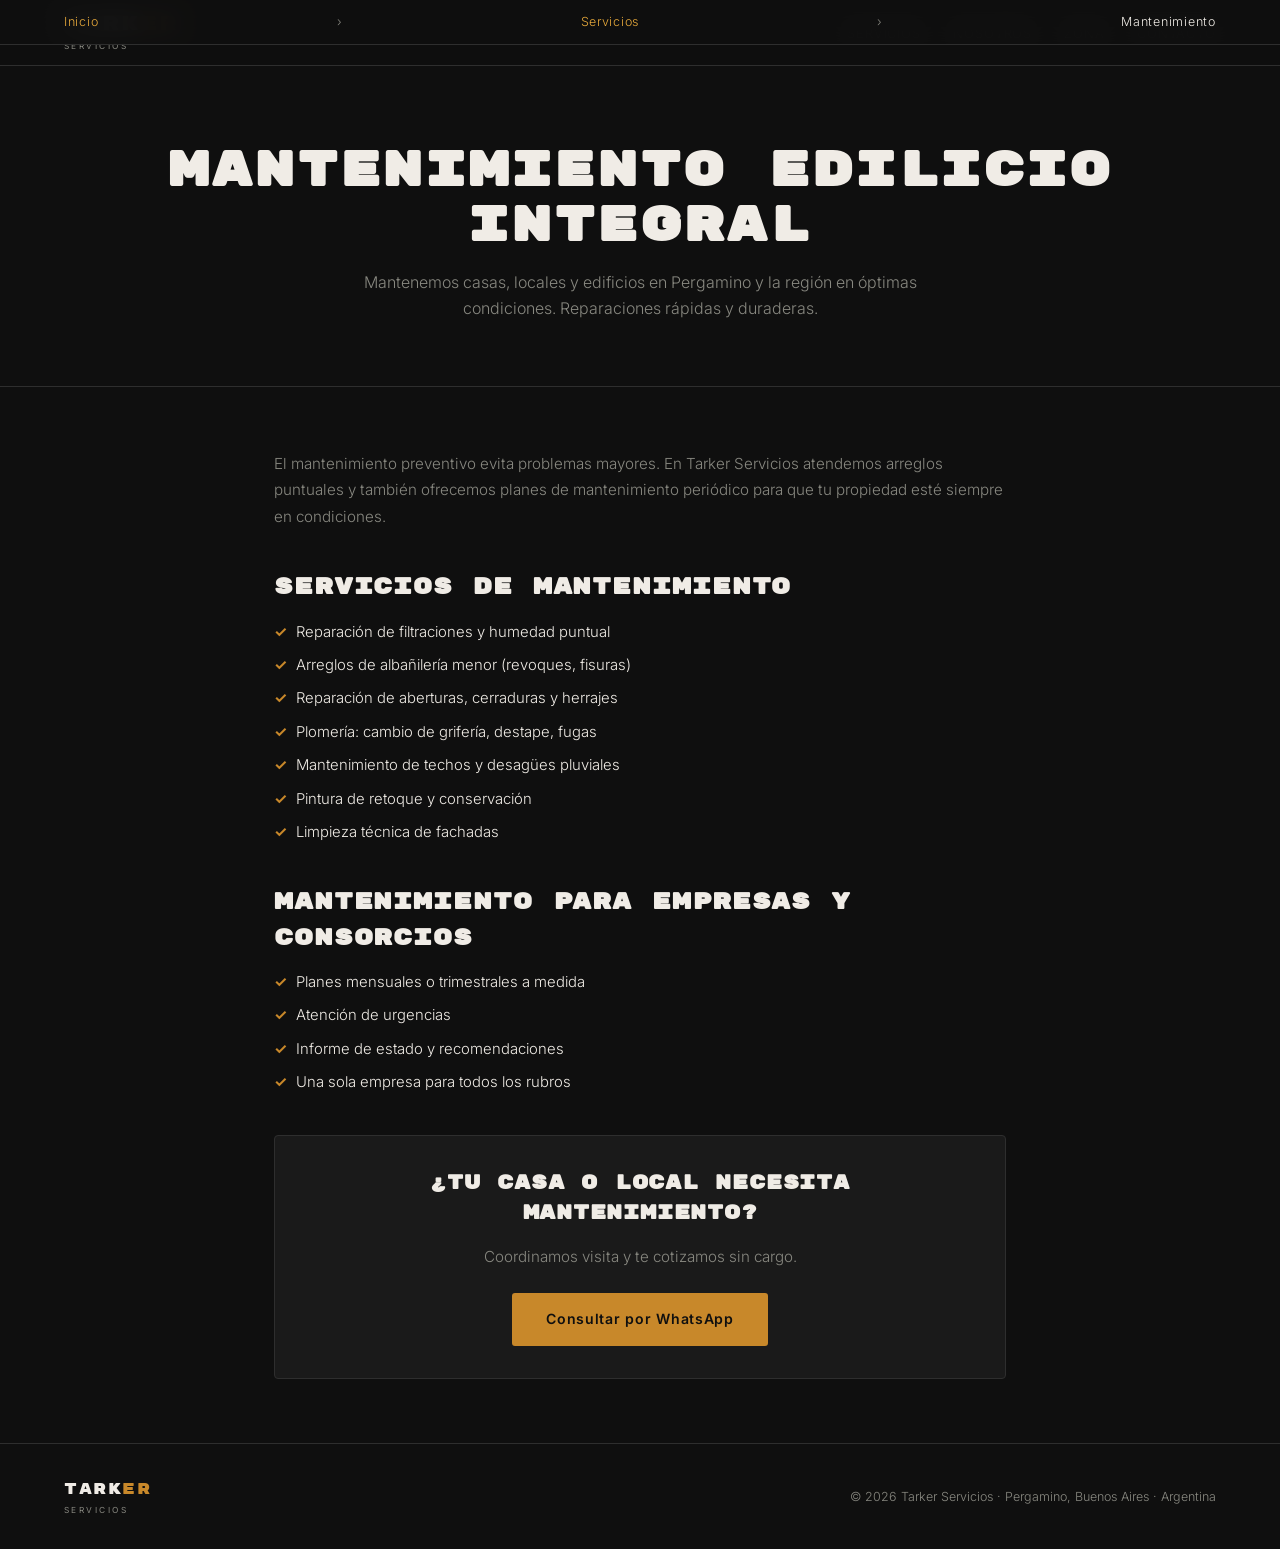
<file: servicios/mantenimiento/index.html>
<!DOCTYPE html>
<html lang="es-AR">
<head>
  <meta charset="UTF-8" />
  <meta name="viewport" content="width=device-width, initial-scale=1.0"/>
  <title>Mantenimiento Edilicio Integral en Pergamino | Tarker Servicios</title>
  <meta name="description" content="Mantenimiento edilicio para casas, locales y edificios en Pergamino y zona. Reparaciones rápidas y duraderas. Presupuesto sin cargo.">
  <meta name="keywords" content="mantenimiento edilicio, mantenimiento de edificios, reparaciones, service de casas, Pergamino, Buenos Aires">
  <meta name="robots" content="index, follow, max-image-preview:large">
  <link rel="canonical" href="https://tarkerservicios.com.ar/servicios/mantenimiento/">

  <meta property="og:type" content="article">
  <meta property="og:locale" content="es_AR">
  <meta property="og:site_name" content="Tarker Servicios">
  <meta property="og:title" content="Mantenimiento Edilicio Integral en Pergamino | Tarker Servicios">
  <meta property="og:description" content="Reparaciones rápidas y duraderas para tu propiedad.">
  <meta property="og:url" content="https://tarkerservicios.com.ar/servicios/mantenimiento/">

  <link rel="icon" type="image/png" href="/logo.png">
  <link rel="apple-touch-icon" href="/logo.png">
  <link rel="shortcut icon" href="/logo.png">
  <link rel="preconnect" href="https://fonts.googleapis.com"/>
  <link rel="preconnect" href="https://fonts.gstatic.com" crossorigin/>
  <link href="https://fonts.googleapis.com/css2?family=Rubik+Mono+One&family=Inter:wght@300;400;600;700&display=swap" rel="stylesheet"/>
  <link rel="stylesheet" href="/styles/main.css">

  <script type="application/ld+json">
  {
    "@context":"https://schema.org","@type":"Service",
    "serviceType":"Mantenimiento edilicio integral",
    "provider":{"@type":"LocalBusiness","name":"Tarker Servicios","telephone":"+54-9-2477-201812",
      "address":{"@type":"PostalAddress","streetAddress":"Matheu 659","addressLocality":"Pergamino","addressRegion":"Buenos Aires","addressCountry":"AR"},
      "url":"https://tarkerservicios.com.ar"},
    "areaServed":{"@type":"City","name":"Pergamino"},
    "url":"https://tarkerservicios.com.ar/servicios/mantenimiento/"
  }
  </script>
  <script type="application/ld+json">
  {"@context":"https://schema.org","@type":"BreadcrumbList","itemListElement":[
    {"@type":"ListItem","position":1,"name":"Inicio","item":"https://tarkerservicios.com.ar/"},
    {"@type":"ListItem","position":2,"name":"Servicios","item":"https://tarkerservicios.com.ar/#servicios"},
    {"@type":"ListItem","position":3,"name":"Mantenimiento","item":"https://tarkerservicios.com.ar/servicios/mantenimiento/"}
  ]}
  </script>
</head>
<body>

<nav>
  <a href="/" class="nav-logo-wrap" aria-label="Tarker Servicios — inicio"><div><span class="logo-wordmark">TARK<span class="er">ER</span></span><span class="logo-sub">Servicios</span></div></a>
  <button type="button" class="hamburger" aria-label="Abrir menú" aria-controls="nav-menu" aria-expanded="false">☰</button>
  <ul id="nav-menu">
    <li><a href="/#servicios">Servicios</a></li>
    <li><a href="/#por-que">Nosotros</a></li>
    <li><a href="/#zona">Zona</a></li>
    <li><a href="/#contacto">Contacto</a></li>
  </ul>
</nav>

<header class="page-hero">
  <nav class="breadcrumbs" aria-label="Migas de pan">
    <a href="/">Inicio</a> &rsaquo; <a href="/#servicios">Servicios</a> &rsaquo; <span aria-current="page">Mantenimiento</span>
  </nav>
  <h1>Mantenimiento Edilicio Integral</h1>
  <p class="lead">Mantenemos casas, locales y edificios en Pergamino y la región en óptimas condiciones. Reparaciones rápidas y duraderas.</p>
</header>

<main class="page-content">
  <p>El mantenimiento preventivo evita problemas mayores. En Tarker Servicios atendemos arreglos puntuales y también ofrecemos planes de mantenimiento periódico para que tu propiedad esté siempre en condiciones.</p>

  <h2>Servicios de mantenimiento</h2>
  <ul>
    <li>Reparación de filtraciones y humedad puntual</li>
    <li>Arreglos de albañilería menor (revoques, fisuras)</li>
    <li>Reparación de aberturas, cerraduras y herrajes</li>
    <li>Plomería: cambio de grifería, destape, fugas</li>
    <li>Mantenimiento de techos y desagües pluviales</li>
    <li>Pintura de retoque y conservación</li>
    <li>Limpieza técnica de fachadas</li>
  </ul>

  <h2>Mantenimiento para empresas y consorcios</h2>
  <ul>
    <li>Planes mensuales o trimestrales a medida</li>
    <li>Atención de urgencias</li>
    <li>Informe de estado y recomendaciones</li>
    <li>Una sola empresa para todos los rubros</li>
  </ul>

  <div class="page-cta">
    <h2>¿Tu casa o local necesita mantenimiento?</h2>
    <p>Coordinamos visita y te cotizamos sin cargo.</p>
    <a href="https://wa.me/5492477201812" target="_blank" rel="noopener noreferrer" class="btn btn-primary">Consultar por WhatsApp</a>
  </div>
</main>

<footer>
  <a href="/" class="nav-logo-wrap"><div><span class="logo-wordmark" style="font-size:.95rem">TARK<span class="er">ER</span></span><span class="logo-sub">Servicios</span></div></a>
  <p>© 2026 Tarker Servicios · Pergamino, Buenos Aires · Argentina</p>
</footer>

<script>
  const h=document.querySelector('.hamburger'),n=document.querySelector('#nav-menu');
  h.addEventListener('click',()=>{const o=n.classList.toggle('active');h.setAttribute('aria-expanded',o?'true':'false');});
</script>
</body>
</html>
</file>
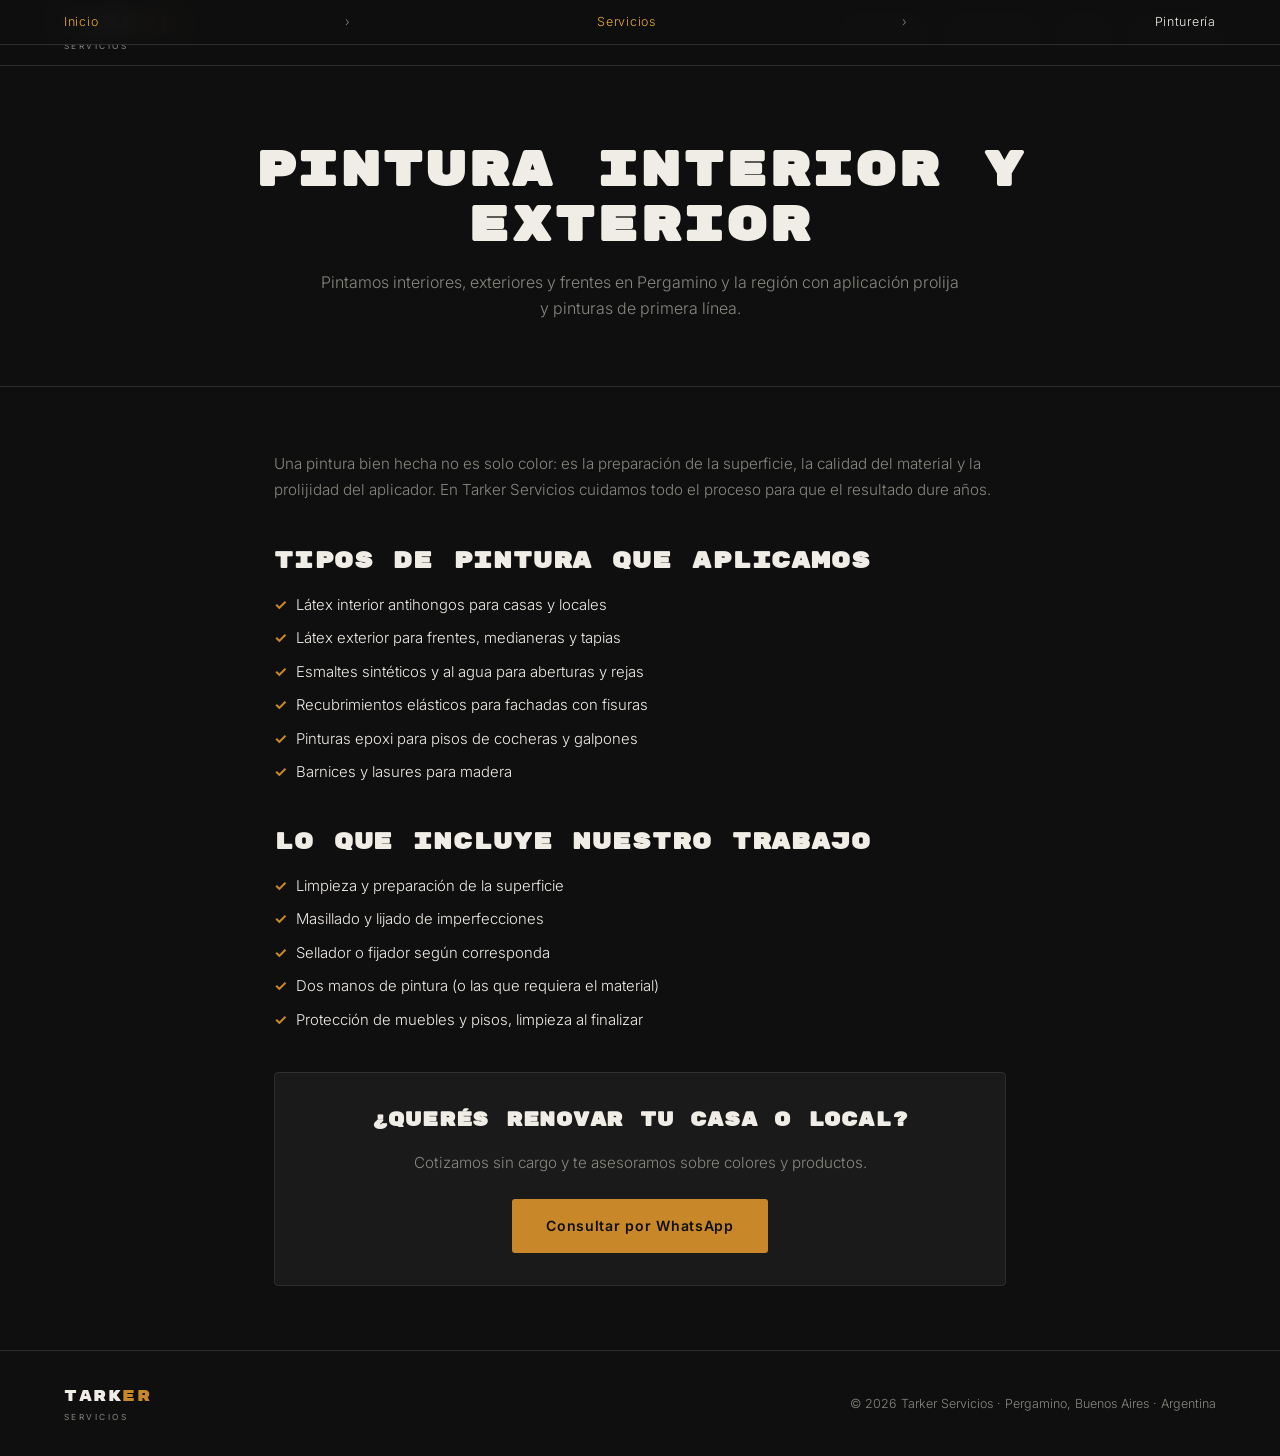
<file: servicios/pintureria/index.html>
<!DOCTYPE html>
<html lang="es-AR">
<head>
  <meta charset="UTF-8" />
  <meta name="viewport" content="width=device-width, initial-scale=1.0"/>
  <title>Pintura Interior y Exterior en Pergamino | Tarker Servicios</title>
  <meta name="description" content="Servicio de pintura interior, exterior y frentes en Pergamino y zona. Aplicación prolija con pinturas de primera línea. Presupuesto sin cargo.">
  <meta name="keywords" content="pintura, pinturería, pintores, pintura interior, pintura exterior, frentes, Pergamino, Buenos Aires">
  <meta name="robots" content="index, follow, max-image-preview:large">
  <link rel="canonical" href="https://tarkerservicios.com.ar/servicios/pintureria/">

  <meta property="og:type" content="article">
  <meta property="og:locale" content="es_AR">
  <meta property="og:site_name" content="Tarker Servicios">
  <meta property="og:title" content="Pintura Interior y Exterior en Pergamino | Tarker Servicios">
  <meta property="og:description" content="Aplicación prolija con pinturas de primera línea. Interiores, exteriores y frentes.">
  <meta property="og:url" content="https://tarkerservicios.com.ar/servicios/pintureria/">

  <link rel="icon" type="image/png" href="/logo.png">
  <link rel="apple-touch-icon" href="/logo.png">
  <link rel="shortcut icon" href="/logo.png">
  <link rel="preconnect" href="https://fonts.googleapis.com"/>
  <link rel="preconnect" href="https://fonts.gstatic.com" crossorigin/>
  <link href="https://fonts.googleapis.com/css2?family=Rubik+Mono+One&family=Inter:wght@300;400;600;700&display=swap" rel="stylesheet"/>
  <link rel="stylesheet" href="/styles/main.css">

  <script type="application/ld+json">
  {
    "@context":"https://schema.org","@type":"Service",
    "serviceType":"Pintura interior y exterior",
    "provider":{"@type":"LocalBusiness","name":"Tarker Servicios","telephone":"+54-9-2477-201812",
      "address":{"@type":"PostalAddress","streetAddress":"Matheu 659","addressLocality":"Pergamino","addressRegion":"Buenos Aires","addressCountry":"AR"},
      "url":"https://tarkerservicios.com.ar"},
    "areaServed":{"@type":"City","name":"Pergamino"},
    "url":"https://tarkerservicios.com.ar/servicios/pintureria/"
  }
  </script>
  <script type="application/ld+json">
  {"@context":"https://schema.org","@type":"BreadcrumbList","itemListElement":[
    {"@type":"ListItem","position":1,"name":"Inicio","item":"https://tarkerservicios.com.ar/"},
    {"@type":"ListItem","position":2,"name":"Servicios","item":"https://tarkerservicios.com.ar/#servicios"},
    {"@type":"ListItem","position":3,"name":"Pinturería","item":"https://tarkerservicios.com.ar/servicios/pintureria/"}
  ]}
  </script>
</head>
<body>

<nav>
  <a href="/" class="nav-logo-wrap" aria-label="Tarker Servicios — inicio"><div><span class="logo-wordmark">TARK<span class="er">ER</span></span><span class="logo-sub">Servicios</span></div></a>
  <button type="button" class="hamburger" aria-label="Abrir menú" aria-controls="nav-menu" aria-expanded="false">☰</button>
  <ul id="nav-menu">
    <li><a href="/#servicios">Servicios</a></li>
    <li><a href="/#por-que">Nosotros</a></li>
    <li><a href="/#zona">Zona</a></li>
    <li><a href="/#contacto">Contacto</a></li>
  </ul>
</nav>

<header class="page-hero">
  <nav class="breadcrumbs" aria-label="Migas de pan">
    <a href="/">Inicio</a> &rsaquo; <a href="/#servicios">Servicios</a> &rsaquo; <span aria-current="page">Pinturería</span>
  </nav>
  <h1>Pintura Interior y Exterior</h1>
  <p class="lead">Pintamos interiores, exteriores y frentes en Pergamino y la región con aplicación prolija y pinturas de primera línea.</p>
</header>

<main class="page-content">
  <p>Una pintura bien hecha no es solo color: es la preparación de la superficie, la calidad del material y la prolijidad del aplicador. En Tarker Servicios cuidamos todo el proceso para que el resultado dure años.</p>

  <h2>Tipos de pintura que aplicamos</h2>
  <ul>
    <li>Látex interior antihongos para casas y locales</li>
    <li>Látex exterior para frentes, medianeras y tapias</li>
    <li>Esmaltes sintéticos y al agua para aberturas y rejas</li>
    <li>Recubrimientos elásticos para fachadas con fisuras</li>
    <li>Pinturas epoxi para pisos de cocheras y galpones</li>
    <li>Barnices y lasures para madera</li>
  </ul>

  <h2>Lo que incluye nuestro trabajo</h2>
  <ul>
    <li>Limpieza y preparación de la superficie</li>
    <li>Masillado y lijado de imperfecciones</li>
    <li>Sellador o fijador según corresponda</li>
    <li>Dos manos de pintura (o las que requiera el material)</li>
    <li>Protección de muebles y pisos, limpieza al finalizar</li>
  </ul>

  <div class="page-cta">
    <h2>¿Querés renovar tu casa o local?</h2>
    <p>Cotizamos sin cargo y te asesoramos sobre colores y productos.</p>
    <a href="https://wa.me/5492477201812" target="_blank" rel="noopener noreferrer" class="btn btn-primary">Consultar por WhatsApp</a>
  </div>
</main>

<footer>
  <a href="/" class="nav-logo-wrap"><div><span class="logo-wordmark" style="font-size:.95rem">TARK<span class="er">ER</span></span><span class="logo-sub">Servicios</span></div></a>
  <p>© 2026 Tarker Servicios · Pergamino, Buenos Aires · Argentina</p>
</footer>

<script>
  const h=document.querySelector('.hamburger'),n=document.querySelector('#nav-menu');
  h.addEventListener('click',()=>{const o=n.classList.toggle('active');h.setAttribute('aria-expanded',o?'true':'false');});
</script>
</body>
</html>
</file>
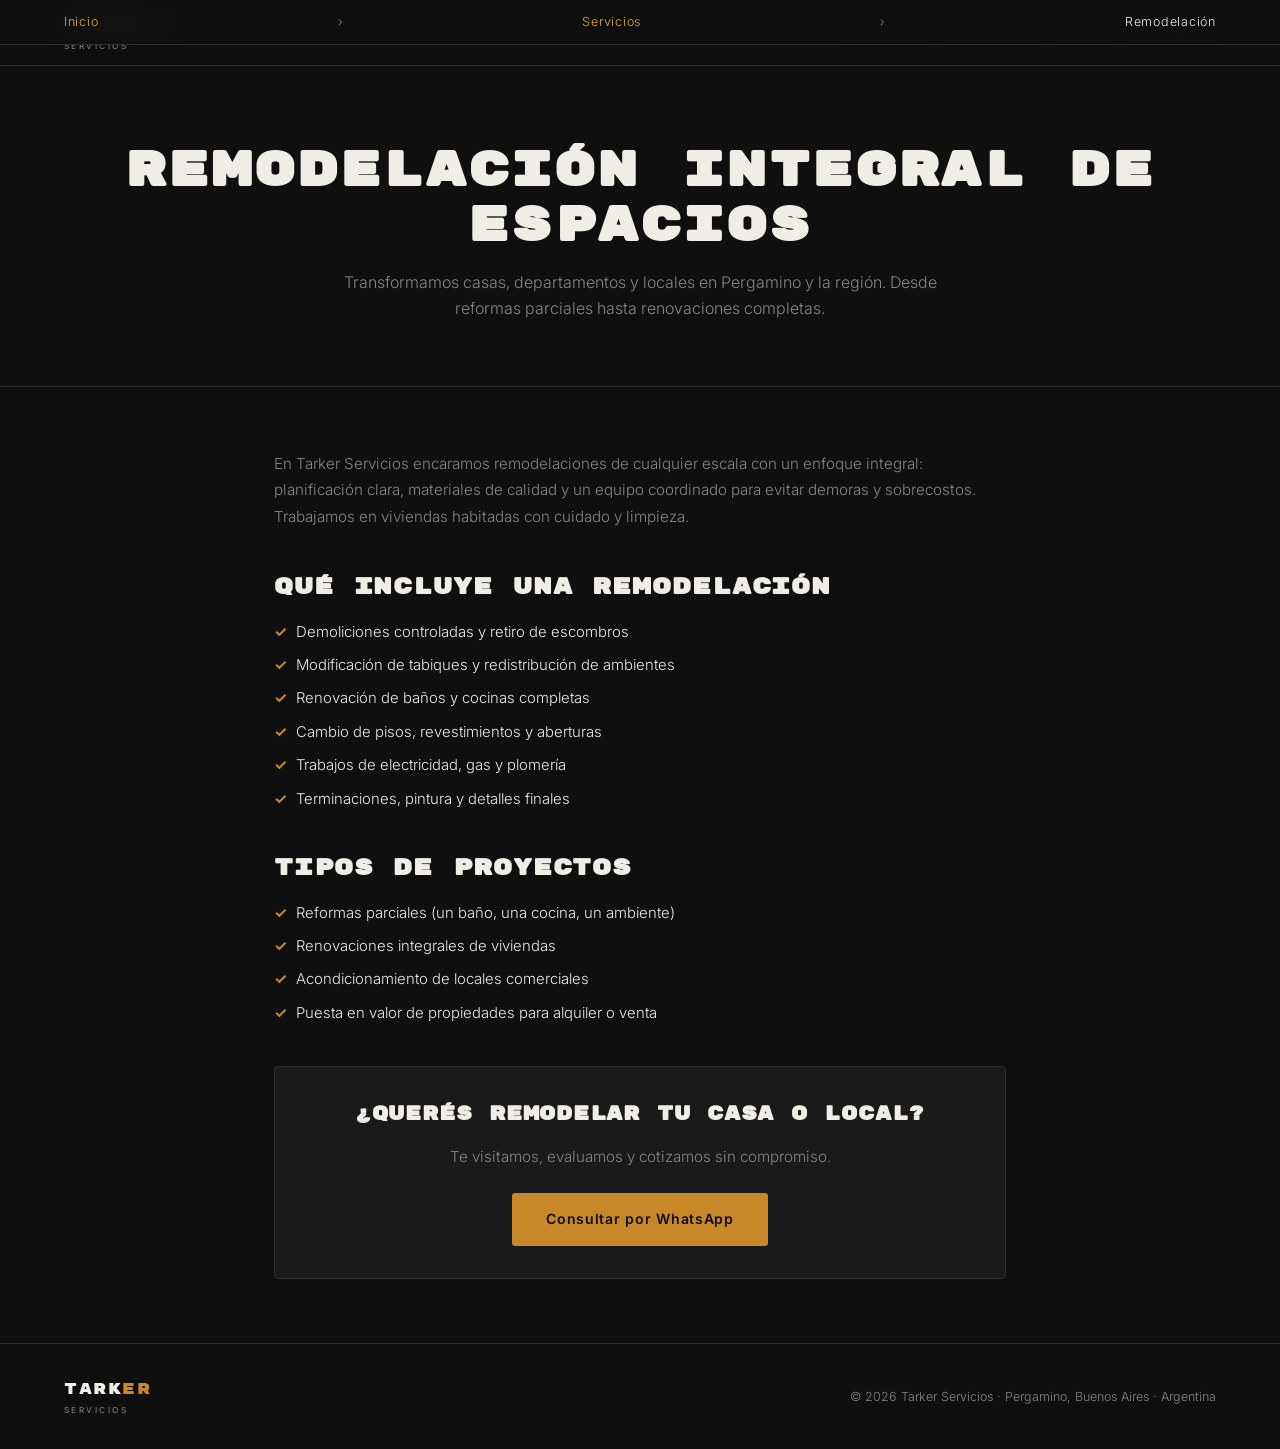
<file: servicios/remodelacion/index.html>
<!DOCTYPE html>
<html lang="es-AR">
<head>
  <meta charset="UTF-8" />
  <meta name="viewport" content="width=device-width, initial-scale=1.0"/>
  <title>Remodelación Integral de Espacios en Pergamino | Tarker Servicios</title>
  <meta name="description" content="Remodelación de casas, departamentos y locales en Pergamino y zona. Reformas parciales o renovaciones completas con materiales de calidad. Presupuesto sin cargo.">
  <meta name="keywords" content="remodelación, reformas, renovación de espacios, refacción de casas, Pergamino, Buenos Aires">
  <meta name="robots" content="index, follow, max-image-preview:large">
  <link rel="canonical" href="https://tarkerservicios.com.ar/servicios/remodelacion/">

  <meta property="og:type" content="article">
  <meta property="og:locale" content="es_AR">
  <meta property="og:site_name" content="Tarker Servicios">
  <meta property="og:title" content="Remodelación Integral de Espacios en Pergamino | Tarker Servicios">
  <meta property="og:description" content="Remodelación de casas, departamentos y locales en Pergamino y zona. Presupuesto sin cargo.">
  <meta property="og:url" content="https://tarkerservicios.com.ar/servicios/remodelacion/">

  <link rel="icon" type="image/png" href="/logo.png">
  <link rel="apple-touch-icon" href="/logo.png">
  <link rel="shortcut icon" href="/logo.png">
  <link rel="preconnect" href="https://fonts.googleapis.com"/>
  <link rel="preconnect" href="https://fonts.gstatic.com" crossorigin/>
  <link href="https://fonts.googleapis.com/css2?family=Rubik+Mono+One&family=Inter:wght@300;400;600;700&display=swap" rel="stylesheet"/>
  <link rel="stylesheet" href="/styles/main.css">

  <script type="application/ld+json">
  {
    "@context": "https://schema.org",
    "@type": "Service",
    "serviceType": "Remodelación integral de espacios",
    "provider": {
      "@type": "LocalBusiness",
      "name": "Tarker Servicios",
      "telephone": "+54-9-2477-201812",
      "address": {"@type":"PostalAddress","streetAddress":"Matheu 659","addressLocality":"Pergamino","addressRegion":"Buenos Aires","addressCountry":"AR"},
      "url": "https://tarkerservicios.com.ar"
    },
    "areaServed": {"@type":"City","name":"Pergamino"},
    "url": "https://tarkerservicios.com.ar/servicios/remodelacion/"
  }
  </script>
  <script type="application/ld+json">
  {
    "@context":"https://schema.org","@type":"BreadcrumbList",
    "itemListElement":[
      {"@type":"ListItem","position":1,"name":"Inicio","item":"https://tarkerservicios.com.ar/"},
      {"@type":"ListItem","position":2,"name":"Servicios","item":"https://tarkerservicios.com.ar/#servicios"},
      {"@type":"ListItem","position":3,"name":"Remodelación","item":"https://tarkerservicios.com.ar/servicios/remodelacion/"}
    ]
  }
  </script>
</head>
<body>

<nav>
  <a href="/" class="nav-logo-wrap" aria-label="Tarker Servicios — inicio">
    <div><span class="logo-wordmark">TARK<span class="er">ER</span></span><span class="logo-sub">Servicios</span></div>
  </a>
  <button type="button" class="hamburger" aria-label="Abrir menú" aria-controls="nav-menu" aria-expanded="false">☰</button>
  <ul id="nav-menu">
    <li><a href="/#servicios">Servicios</a></li>
    <li><a href="/#por-que">Nosotros</a></li>
    <li><a href="/#zona">Zona</a></li>
    <li><a href="/#contacto">Contacto</a></li>
  </ul>
</nav>

<header class="page-hero">
  <nav class="breadcrumbs" aria-label="Migas de pan">
    <a href="/">Inicio</a> &rsaquo; <a href="/#servicios">Servicios</a> &rsaquo; <span aria-current="page">Remodelación</span>
  </nav>
  <h1>Remodelación Integral de Espacios</h1>
  <p class="lead">Transformamos casas, departamentos y locales en Pergamino y la región. Desde reformas parciales hasta renovaciones completas.</p>
</header>

<main class="page-content">
  <p>En Tarker Servicios encaramos remodelaciones de cualquier escala con un enfoque integral: planificación clara, materiales de calidad y un equipo coordinado para evitar demoras y sobrecostos. Trabajamos en viviendas habitadas con cuidado y limpieza.</p>

  <h2>Qué incluye una remodelación</h2>
  <ul>
    <li>Demoliciones controladas y retiro de escombros</li>
    <li>Modificación de tabiques y redistribución de ambientes</li>
    <li>Renovación de baños y cocinas completas</li>
    <li>Cambio de pisos, revestimientos y aberturas</li>
    <li>Trabajos de electricidad, gas y plomería</li>
    <li>Terminaciones, pintura y detalles finales</li>
  </ul>

  <h2>Tipos de proyectos</h2>
  <ul>
    <li>Reformas parciales (un baño, una cocina, un ambiente)</li>
    <li>Renovaciones integrales de viviendas</li>
    <li>Acondicionamiento de locales comerciales</li>
    <li>Puesta en valor de propiedades para alquiler o venta</li>
  </ul>

  <div class="page-cta">
    <h2>¿Querés remodelar tu casa o local?</h2>
    <p>Te visitamos, evaluamos y cotizamos sin compromiso.</p>
    <a href="https://wa.me/5492477201812" target="_blank" rel="noopener noreferrer" class="btn btn-primary">Consultar por WhatsApp</a>
  </div>
</main>

<footer>
  <a href="/" class="nav-logo-wrap"><div><span class="logo-wordmark" style="font-size:.95rem">TARK<span class="er">ER</span></span><span class="logo-sub">Servicios</span></div></a>
  <p>© 2026 Tarker Servicios · Pergamino, Buenos Aires · Argentina</p>
</footer>

<script>
  const h=document.querySelector('.hamburger'),n=document.querySelector('#nav-menu');
  h.addEventListener('click',()=>{const o=n.classList.toggle('active');h.setAttribute('aria-expanded',o?'true':'false');});
</script>
</body>
</html>
</file>
<file: styles/main.css>
*, *::before, *::after { box-sizing: border-box; margin: 0; padding: 0; }

:root {
  --bg:#0f0f0f; --surface:#1a1a1a; --accent:#c8882a;
  --accent2:#e6a83a; --text:#f0ece6; --muted:#888880; --border:#2e2e2e;
}

html { scroll-behavior: smooth; }
body { background:var(--bg); color:var(--text); font-family:'Inter',sans-serif; font-weight:300; line-height:1.6; overflow-x:hidden; }

a { color:inherit; }

/* NAV */
nav { position:fixed; top:0; left:0; right:0; z-index:100; display:flex; align-items:center; justify-content:space-between; padding:0.75rem 5vw; background:rgba(15,15,15,0.94); backdrop-filter: blur(12px); border-bottom:1px solid var(--border); }
.nav-logo-wrap { display:flex; align-items:center; gap:0.4rem; text-decoration:none; }
.logo-wordmark { font-family:'Rubik Mono One',monospace; font-size:1.25rem; letter-spacing:0.1em; color:var(--text); line-height:1; }
.logo-wordmark .er { color:var(--accent); }
.logo-sub { font-family:'Inter',sans-serif; font-weight:400; font-size:0.52rem; letter-spacing:0.3em; text-transform:uppercase; color:var(--muted); display:block; margin-top:2px; }
nav ul { list-style:none; display:flex; gap:2rem; }
nav ul a { color:var(--muted); text-decoration:none; font-size:0.8rem; letter-spacing:0.07em; text-transform:uppercase; transition:color .25s; }
nav ul a:hover { color:var(--accent2); }

/* Hamburger */
.hamburger { display:none; background:transparent; border:0; color:var(--text); font-size:1.6rem; cursor:pointer; padding:.25rem .5rem; }

/* HERO */
#hero { min-height:100vh; display:flex; flex-direction:column; align-items:center; justify-content:center; text-align:center; padding:7rem 5vw 5rem; position:relative; overflow:hidden; }
.hero-bg { position:absolute; inset:0; background: radial-gradient(ellipse 70% 55% at 50% 60%,rgba(200,136,42,0.12) 0%,transparent 70%); background-size:cover; background-position:center; filter:blur(0px); opacity:1; transform:scale(1.08); }
#hero > * { position:relative; z-index:1; }
.hero-wordmark { font-family:'Rubik Mono One',monospace; font-size:clamp(3rem,10vw,6rem); letter-spacing:0.1em; color:var(--text); line-height:1; opacity:0; animation:fadeUp .7s .2s forwards; }
.hero-wordmark .er { color:var(--accent); }
.hero-subbrand { font-size:clamp(0.6rem,1.5vw,0.75rem); letter-spacing:0.35em; text-transform:uppercase; color:var(--muted); margin-top:6px; display:block; opacity:0; animation:fadeUp .7s .32s forwards; }
.hero-h1 { font-family:'Inter',sans-serif; font-weight:700; font-size:clamp(1.2rem,3vw,1.7rem); letter-spacing:.02em; color:var(--text); margin-top:1.6rem; max-width:780px; line-height:1.25; opacity:0; animation:fadeUp .7s .42s forwards; }
.hero-sub { font-size:clamp(0.95rem,2.5vw,1.1rem); color:var(--muted); max-width:560px; margin-top:1rem; opacity:0; animation:fadeUp .7s .52s forwards; }
.hero-badge-free { display:inline-block; background:rgba(200,136,42,.13); border:1px solid var(--accent); color:var(--accent2); font-size:0.72rem; letter-spacing:0.14em; text-transform:uppercase; padding:.55rem 1rem; border-radius:3px; margin-top:1.4rem; opacity:0; animation:fadeUp .7s .62s forwards; }
.hero-cta { margin-top:2.2rem; display:flex; gap:1rem; flex-wrap:wrap; justify-content:center; opacity:0; animation:fadeUp .7s .72s forwards; }
.btn { display:inline-flex; align-items:center; gap:.55rem; padding:.85rem 2rem; border-radius:3px; font-size:.88rem; font-weight:600; letter-spacing:.05em; text-decoration:none; transition:transform .25s,box-shadow .25s,background .25s,border-color .25s,color .25s; }
.btn-primary { background:var(--accent); color:#0f0f0f; border:2px solid var(--accent); }
.btn-primary:hover { background:var(--accent2); border-color:var(--accent2); transform:translateY(-2px); box-shadow:0 8px 24px rgba(200,136,42,.35); }
.btn-outline { background:transparent; color:var(--text); border:2px solid var(--border); }
.btn-outline:hover { border-color:var(--accent); color:var(--accent); transform:translateY(-2px); }
.scroll-hint { position:absolute; bottom:2.2rem; left:50%; transform:translateX(-50%); display:flex; flex-direction:column; align-items:center; gap:.4rem; color:var(--muted); font-size:.72rem; letter-spacing:.2em; text-transform:uppercase; opacity:0; animation:fadeUp .7s 1s forwards; transition: opacity 0.4s; }
.scroll-hint svg { opacity:0.7; animation:bounce 1.6s infinite; }

/* SECTION BASE */
section { padding:6rem 5vw; }
.section-label { font-size:.72rem; letter-spacing:.2em; text-transform:uppercase; color:var(--accent); margin-bottom:.8rem; }
.section-title { font-family:'Rubik Mono One',monospace; font-size:clamp(1.8rem,5vw,2.8rem); line-height:1.1; color:var(--text); margin-bottom:1rem; }
.section-desc { color:var(--muted); max-width:520px; font-size:.95rem; }
.divider { width:48px; height:3px; background:var(--accent); margin:1.4rem 0 2.8rem; border-radius:2px; }

/* BANNER VIDEOS */
#banner-trabajo { padding:4rem 5vw; background:var(--surface); border-top:1px solid var(--border); border-bottom:1px solid var(--border); }
.banner-title-block { text-align:center; margin-bottom:2.5rem; }
.banner-title-block .banner-eyebrow { font-family:'Rubik Mono One',monospace; font-size:clamp(1.3rem,3.5vw,2rem); letter-spacing:.06em; color:var(--text); display:block; }
.banner-title-block p { color:var(--muted); margin-top:.6rem; font-size:.9rem; letter-spacing:.04em; }
.videos-grid { display:grid; grid-template-columns:repeat(auto-fit,minmax(280px,340px)); gap:1.2rem; max-width:760px; margin:0 auto; justify-content:center; }
.video-wrap { border-radius:4px; overflow:hidden; border:1px solid var(--border); background:#000; }
.video-wrap video { width:100%; height:auto; object-fit:contain; display:block; max-height:70vh; }

/* SERVICIOS */
#servicios { background:var(--bg); }
#servicios .inner { max-width:1100px; margin:0 auto; }
.services-grid { display:grid; grid-template-columns:repeat(auto-fit,minmax(260px,1fr)); gap:1.5rem; }
.service-card { background:var(--surface); border:1px solid var(--border); border-radius:4px; padding:2.2rem 1.8rem; position:relative; overflow:hidden; transition:transform .3s,border-color .3s,box-shadow .3s; text-decoration:none; color:inherit; display:block; }
.service-card::before { content:''; position:absolute; top:0; left:0; right:0; height:3px; background:linear-gradient(90deg,var(--accent),var(--accent2)); opacity:0; transition:opacity .3s; }
.service-card:hover { transform:translateY(-5px); border-color:var(--accent); box-shadow:0 16px 40px rgba(0,0,0,.5); }
.service-card:hover::before { opacity:1; }
.service-icon { width:52px; height:52px; background:rgba(200,136,42,.12); border-radius:3px; display:flex; align-items:center; justify-content:center; margin-bottom:1.4rem; }
.service-icon svg { width:26px; height:26px; stroke:var(--accent); fill:none; }
.service-card h3 { font-family:'Rubik Mono One',monospace; font-size:.93rem; letter-spacing:.06em; margin-bottom:.7rem; color:var(--text); }
.service-card p { font-size:.87rem; color:var(--muted); line-height:1.7; }
.service-card-link { margin-top:.9rem; font-size:.78rem; letter-spacing:.1em; text-transform:uppercase; color:var(--accent2); display:inline-block; }

/* POR QUÉ TARKER */
#por-que { background:var(--surface); }
#por-que .inner { max-width:1100px; margin:0 auto; display:grid; grid-template-columns:1fr 1fr; gap:5rem; align-items:center; }
.about-img-wrap { position:relative; }
.about-img-wrap img { width:100%; aspect-ratio:4/3; object-fit:cover; object-position:center; border-radius:4px; filter:brightness(.85) saturate(.8); display:block; }
.about-img-wrap::after { content:''; position:absolute; bottom:-12px; right:-12px; width:60%; height:60%; border:2px solid var(--accent); border-radius:4px; z-index:-1; }
.por-que-list { list-style:none; display:grid; gap:1rem; margin-top:.4rem; }
.por-que-list li { padding-left:1.4rem; position:relative; font-size:.95rem; color:var(--text); }
.por-que-list li::before { content:''; position:absolute; left:0; top:.55rem; width:8px; height:8px; background:var(--accent); border-radius:50%; }
.por-que-list li strong { color:var(--text); font-weight:600; display:block; margin-bottom:.15rem; }
.por-que-list li span { color:var(--muted); font-size:.88rem; }

/* ZONA */
#zona { background:var(--bg); }
#zona .inner { max-width:1100px; margin:0 auto; }
.zona-grid { display:grid; grid-template-columns:repeat(auto-fit,minmax(220px,1fr)); gap:1rem; margin-top:1rem; }
.zona-card { padding:1.2rem 1.4rem; border:1px solid var(--border); background:var(--surface); border-radius:4px; }
.zona-card strong { display:block; color:var(--text); font-size:.95rem; margin-bottom:.3rem; }
.zona-card span { color:var(--muted); font-size:.85rem; }

/* CONTACTO */
#contacto { background:var(--surface); }
#contacto .inner { max-width:800px; margin:0 auto; text-align:center; }
#contacto .section-desc { margin:0 auto; max-width:500px; }
#contacto .divider { margin:1.4rem auto 2rem; }
.presupuesto-tag { display:inline-flex; align-items:center; gap:.5rem; background:rgba(200,136,42,.12); border:1px solid var(--accent); color:var(--accent2); font-size:.75rem; letter-spacing:.1em; text-transform:uppercase; padding:.65rem 1.1rem; border-radius:3px; margin-bottom:2rem; }
.presupuesto-tag svg { width:14px; height:14px; stroke:var(--accent2); fill:none; }
.contact-cards { display:grid; grid-template-columns:repeat(auto-fit,minmax(200px,1fr)); gap:1.2rem; }
.contact-card { background:var(--bg); border:1px solid var(--border); border-radius:4px; padding:2rem 1.4rem; text-decoration:none; color:var(--text); transition:border-color .25s,transform .25s; display:flex; flex-direction:column; gap:.9rem; align-items:center; justify-content:center; }
.contact-card:hover { border-color:var(--accent); transform:translateY(-4px); }
.contact-card svg { width:28px; height:28px; stroke:var(--accent); fill:none; }
.contact-card span { font-size:.8rem; color:var(--muted); letter-spacing:.06em; text-transform:uppercase; }
.contact-card strong { font-size:.88rem; word-break:break-all; }
.address-block { margin-top:2rem; padding:1.4rem 1.8rem; border:1px solid var(--border); border-radius:4px; background:var(--bg); display:inline-flex; align-items:center; gap:1rem; font-size:.85rem; color:var(--muted); }
.address-block svg { stroke:var(--accent); fill:none; flex-shrink:0; }

footer { background:var(--bg); border-top:1px solid var(--border); padding:2rem 5vw; display:flex; align-items:center; justify-content:space-between; flex-wrap:wrap; gap:1rem; }
footer p { font-size:.78rem; color:var(--muted); }

/* SERVICE PAGE (inner pages) */
.page-hero { padding:9rem 5vw 4rem; text-align:center; border-bottom:1px solid var(--border); }
.page-hero h1 { font-family:'Rubik Mono One',monospace; font-size:clamp(2rem,5vw,3rem); letter-spacing:.04em; line-height:1.15; color:var(--text); margin-bottom:1rem; }
.page-hero p.lead { color:var(--muted); max-width:640px; margin:0 auto; font-size:1rem; }
.breadcrumbs { font-size:.78rem; letter-spacing:.06em; color:var(--muted); margin-bottom:1.6rem; }
.breadcrumbs a { color:var(--accent2); text-decoration:none; }
.breadcrumbs a:hover { text-decoration:underline; }
.breadcrumbs span[aria-current="page"] { color:var(--text); }
.page-content { max-width:860px; margin:0 auto; padding:4rem 5vw; }
.page-content h2 { font-family:'Rubik Mono One',monospace; font-size:1.4rem; letter-spacing:.04em; color:var(--text); margin:2.5rem 0 .9rem; }
.page-content h3 { font-size:1.05rem; font-weight:600; color:var(--text); margin:1.6rem 0 .5rem; }
.page-content p { color:var(--muted); margin-bottom:1rem; font-size:.95rem; line-height:1.75; }
.page-content ul { list-style:none; display:grid; gap:.6rem; margin:.4rem 0 1.4rem; }
.page-content ul li { padding-left:1.4rem; position:relative; color:var(--text); font-size:.93rem; }
.page-content ul li::before { content:'✓'; position:absolute; left:0; color:var(--accent); font-weight:700; }
.page-cta { background:var(--surface); border:1px solid var(--border); border-radius:4px; padding:2rem; text-align:center; margin-top:2.5rem; }
.page-cta h2 { margin-top:0; font-size:1.2rem; }
.page-cta p { margin-bottom:1.4rem; }

@keyframes fadeUp { from{opacity:0;transform:translateY(22px)} to{opacity:1;transform:translateY(0)} }
@keyframes bounce { 0%,100%{transform:translateX(-50%) translateY(0)} 50%{transform:translateX(-50%) translateY(8px)} }
.reveal { opacity:0; transform:translateY(28px); transition:opacity .65s ease,transform .65s; }
.reveal.visible { opacity:1; transform:translateY(0); }

@media (max-width:768px) {
  nav { padding:.6rem 5vw; }
  nav ul { position:absolute; top:100%; left:0; right:0; background:rgba(15,15,15,.98); border-bottom:1px solid var(--border); flex-direction:column; gap:0; padding:1rem 5vw; display:none; }
  nav ul.active { display:flex; }
  nav ul li { padding:.7rem 0; border-bottom:1px solid var(--border); }
  nav ul li:last-child { border-bottom:0; }
  .hamburger { display:inline-block; }
  #por-que .inner { grid-template-columns:1fr; gap:2.5rem; }
  .about-img-wrap::after { display:none; }
  .videos-grid { grid-template-columns:1fr; }
  section { padding:4rem 5vw; }
  .page-hero { padding:7rem 5vw 3rem; }
}
</file>
